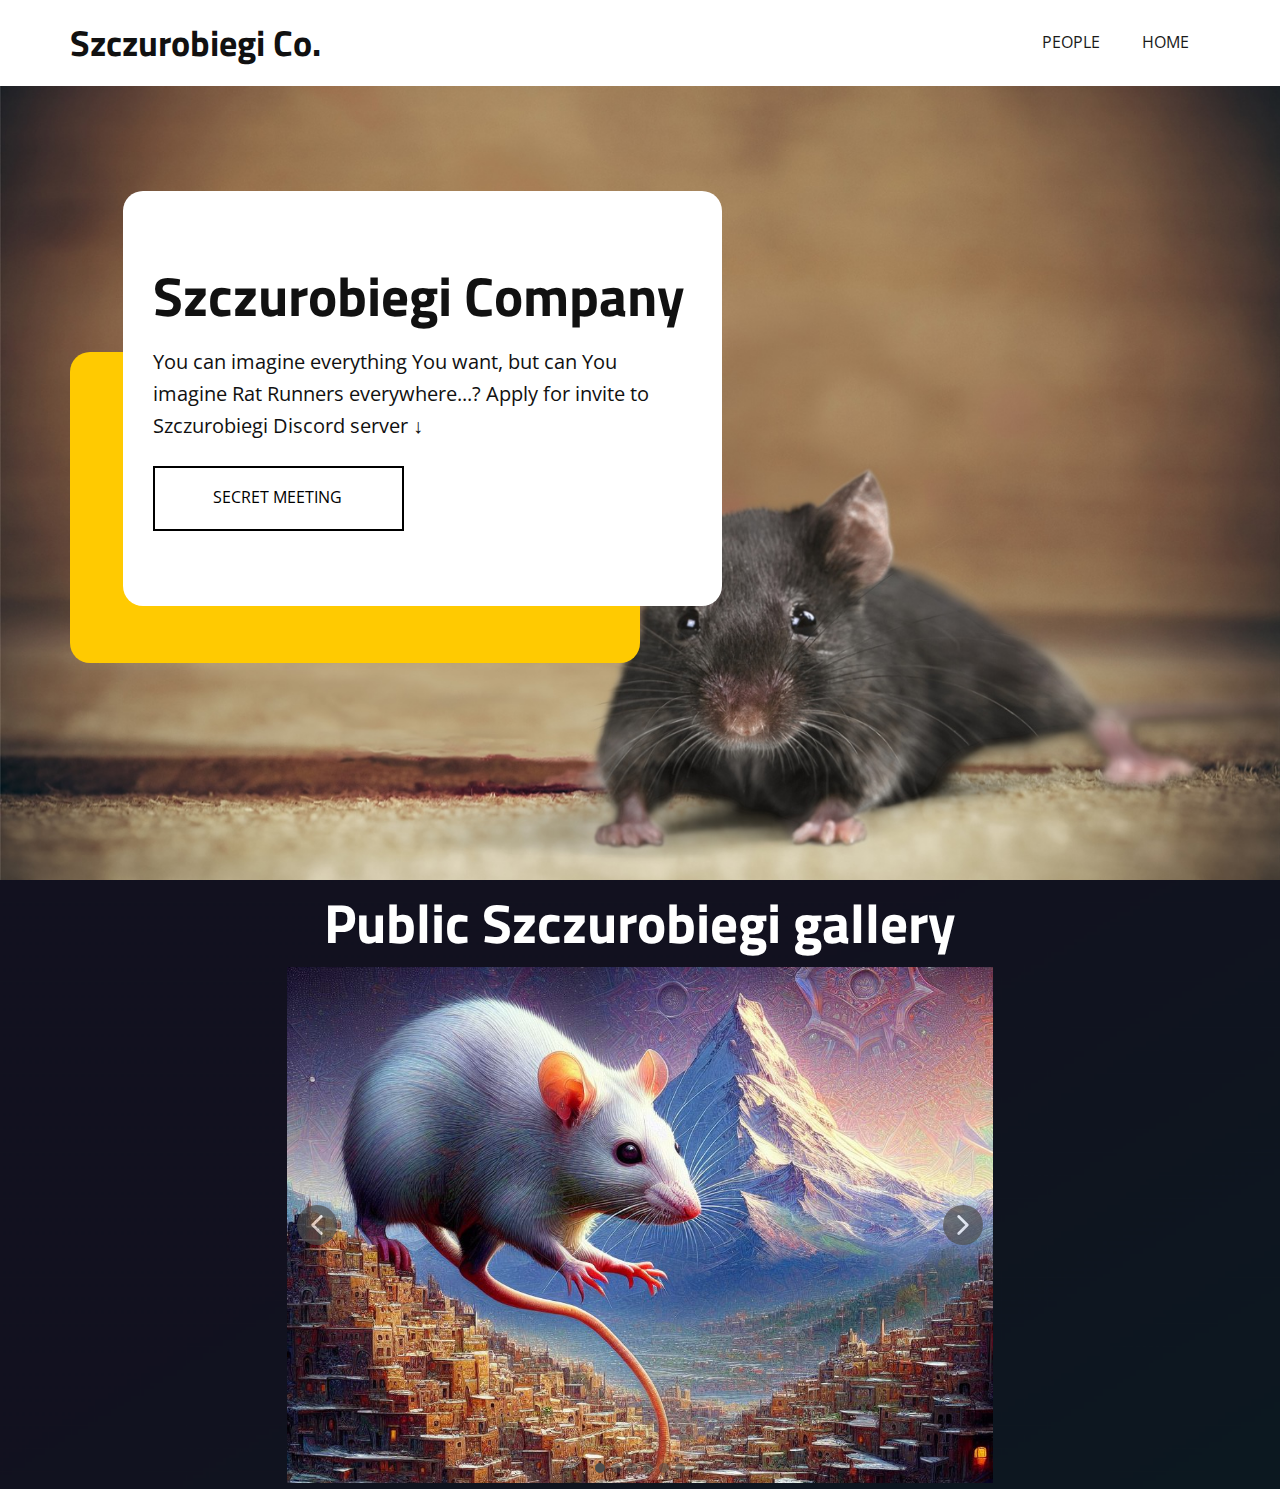
<file: index.html>
<!DOCTYPE html>
<html style="font-size: 16px;" lang="pl"><head>
    <meta name="viewport" content="width=device-width, initial-scale=1.0">
    <meta charset="utf-8">
    <meta name="keywords" content="​Handyman Services">
    <meta name="description" content="">
    <title>Szczurobiegi Company</title>
    <link rel="stylesheet" href="nicepage.css" media="screen">
<link rel="stylesheet" href="Szczurobiegi-Company.css" media="screen">
    <script class="u-script" type="text/javascript" src="jquery-1.9.1.min.js" defer=""></script>
    <script class="u-script" type="text/javascript" src="nicepage.js" defer=""></script>
    <meta name="generator" content="Nicepage 6.2.4, nicepage.com">
    <link id="u-theme-google-font" rel="stylesheet" href="https://fonts.googleapis.com/css?family=Titillium+Web:200,200i,300,300i,400,400i,600,600i,700,700i,900|Open+Sans:300,300i,400,400i,500,500i,600,600i,700,700i,800,800i">
    
    
    
    
    <script type="application/ld+json">{
		"@context": "http://schema.org",
		"@type": "Organization",
		"name": "",
		"url": "/"
}</script>
    <meta name="theme-color" content="#478ac9">
    <meta property="og:title" content="Szczurobiegi Company">
    <meta property="og:type" content="website">
    <link rel="canonical" href="/">
  <meta data-intl-tel-input-cdn-path="intlTelInput/"></head>
  <body data-path-to-root="./" data-include-products="false" class="u-body u-xl-mode" data-lang="pl"><header class="u-clearfix u-header u-header" id="sec-8087"><div class="u-clearfix u-sheet u-sheet-1">
        <h3 class="u-align-left u-text u-text-default u-text-1">Szczurobiegi Co.</h3>
        <nav class="u-align-right u-menu u-menu-one-level u-offcanvas u-menu-1" data-responsive-from="XS">
          <div class="menu-collapse" style="font-size: 1rem; letter-spacing: 0px; text-transform: uppercase;">
            <a class="u-button-style u-custom-active-border-color u-custom-border u-custom-border-color u-custom-borders u-custom-hover-border-color u-custom-left-right-menu-spacing u-custom-padding-bottom u-custom-text-active-color u-custom-text-color u-custom-text-hover-color u-custom-text-shadow u-custom-top-bottom-menu-spacing u-nav-link u-text-active-palette-1-base u-text-hover-palette-2-base" href="#" style="padding: 8px 0px; font-size: calc(1em + 16px);">
              <svg class="u-svg-link" viewBox="0 0 24 24"><use xlink:href="#menu-hamburger"></use></svg>
              <svg class="u-svg-content" version="1.1" id="menu-hamburger" viewBox="0 0 16 16" x="0px" y="0px" xmlns:xlink="http://www.w3.org/1999/xlink" xmlns="http://www.w3.org/2000/svg"><g><rect y="1" width="16" height="2"></rect><rect y="7" width="16" height="2"></rect><rect y="13" width="16" height="2"></rect>
</g></svg>
            </a>
          </div>
          <div class="u-custom-menu u-nav-container">
            <ul class="u-nav u-spacing-2 u-unstyled u-nav-1"><li class="u-nav-item"><a class="u-border-active-palette-3-base u-border-hover-grey-25 u-button-style u-nav-link u-text-active-palette-1-base u-text-grey-90 u-text-hover-grey-90" href="Szczurobiegi-Company---People.html" style="padding: 10px 20px;">People</a>
</li><li class="u-nav-item"><a class="u-border-active-palette-3-base u-border-hover-grey-25 u-button-style u-nav-link u-text-active-palette-1-base u-text-grey-90 u-text-hover-grey-90" href="https://maxmil4n.github.io/szczurobiegi" style="padding: 10px 20px;">Home</a>
</li></ul>
          </div>
          <div class="u-custom-menu u-nav-container-collapse">
            <div class="u-black u-container-style u-inner-container-layout u-opacity u-opacity-95 u-sidenav">
              <div class="u-inner-container-layout u-sidenav-overflow">
                <div class="u-menu-close"></div>
                <ul class="u-align-center u-nav u-popupmenu-items u-unstyled u-nav-2"><li class="u-nav-item"><a class="u-button-style u-nav-link" href="Szczurobiegi-Company---People.html">People</a>
</li><li class="u-nav-item"><a class="u-button-style u-nav-link" href="https://maxmil4n.github.io/szczurobiegi">Home</a>
</li></ul>
              </div>
            </div>
            <div class="u-black u-menu-overlay u-opacity u-opacity-70"></div>
          </div>
        </nav>
      </div></header>
    <section class="u-clearfix u-image u-section-1" id="sec-fb16" data-image-width="4974" data-image-height="3316">
      <div class="u-clearfix u-sheet u-sheet-1">
        <div class="u-palette-3-base u-radius u-shape u-shape-round u-shape-1"></div>
        <div class="u-container-align-left u-container-style u-group u-radius u-shape-round u-white u-group-1">
          <div class="u-container-layout u-valign-middle u-container-layout-1">
            <h2 class="u-align-left u-text u-text-default u-text-1"> Szczurobiegi Company</h2>
            <p class="u-align-left u-text u-text-2">You can imagine everything You want, but can You imagine Rat Runners everywhere...? Apply for invite to Szczurobiegi Discord server ↓</p>
            <a href="https://forms.gle/Cwf7v7rcticwPics7" class="u-active-black u-align-left u-border-2 u-border-active-black u-border-black u-border-hover-black u-border-radius-50 u-btn u-btn-round u-button-style u-hover-black u-none u-btn-1" target="_blank">Secret meeting</a>
          </div>
        </div>
      </div>
    </section>
    <section class="u-align-center u-clearfix u-image u-section-2" id="sec-800f" data-image-width="779" data-image-height="698">
      <div class="u-clearfix u-sheet u-sheet-1">
        <h2 class="u-text u-text-body-alt-color u-text-default u-text-1">Public Szczurobiegi gallery</h2>
        <div class="u-carousel u-gallery u-gallery-slider u-layout-carousel u-lightbox u-no-transition u-show-text-on-hover u-gallery-1" id="carousel-1858" data-interval="5000" data-u-ride="carousel">
          <ol class="u-absolute-hcenter u-carousel-indicators u-carousel-indicators-1">
            <li data-u-target="#carousel-1858" data-u-slide-to="0" class="u-active u-grey-70 u-shape-circle" style="width: 10px; height: 10px;"></li>
            <li data-u-target="#carousel-1858" data-u-slide-to="1" class="u-grey-70 u-shape-circle" style="width: 10px; height: 10px;"></li>
            <li data-u-target="#carousel-1858" data-u-slide-to="2" class="u-grey-70 u-shape-circle" style="width: 10px; height: 10px;"></li>
            <li data-u-target="#carousel-1858" data-u-slide-to="3" class="u-grey-70 u-shape-circle" style="width: 10px; height: 10px;"></li>
            <li data-u-target="#carousel-1858" data-u-slide-to="4" class="u-grey-70 u-shape-circle" style="width: 10px; height: 10px;"></li>
            <li data-u-target="#carousel-1858" data-u-slide-to="5" class="u-grey-70 u-shape-circle" style="width: 10px; height: 10px;"></li>
          </ol>
          <div class="u-carousel-inner u-gallery-inner" role="listbox">
            <div class="u-active u-carousel-item u-effect-fade u-gallery-item u-carousel-item-1">
              <div class="u-back-slide" data-image-width="1024" data-image-height="1024">
                <img class="u-back-image u-expanded" src="images/obraz_2024-01-07_212732478.png">
              </div>
              <div class="u-align-center u-over-slide u-shading u-valign-bottom u-over-slide-1">
                <h3 class="u-gallery-heading">Sample Title</h3>
                <p class="u-gallery-text">Sample Text</p>
              </div>
            </div>
            <div class="u-carousel-item u-effect-fade u-gallery-item u-carousel-item-2">
              <div class="u-back-slide" data-image-width="1024" data-image-height="1024">
                <img class="u-back-image u-expanded" src="images/obraz_2024-01-07_212753179.png">
              </div>
              <div class="u-align-center u-over-slide u-shading u-valign-bottom u-over-slide-2">
                <h3 class="u-gallery-heading">Sample Title</h3>
                <p class="u-gallery-text">Sample Text</p>
              </div>
            </div>
            <div class="u-carousel-item u-effect-fade u-gallery-item u-carousel-item-3" data-image-width="1024" data-image-height="1024">
              <div class="u-back-slide">
                <img class="u-back-image u-expanded" src="images/obraz_2024-01-07_212833500.png">
              </div>
              <div class="u-align-center u-over-slide u-shading u-valign-bottom u-over-slide-3"></div>
              <style data-mode="XL" data-visited="true"></style>
              <style data-mode="LG"></style>
              <style data-mode="MD"></style>
              <style data-mode="SM"></style>
              <style data-mode="XS"></style>
            </div>
            <div class="u-carousel-item u-effect-fade u-gallery-item u-carousel-item-4" data-image-width="1024" data-image-height="1024">
              <div class="u-back-slide">
                <img class="u-back-image u-expanded" src="images/obraz_2024-01-07_212852660.png">
              </div>
              <div class="u-align-center u-over-slide u-shading u-valign-bottom u-over-slide-4"></div>
              <style data-mode="XL"></style>
              <style data-mode="LG"></style>
              <style data-mode="MD"></style>
              <style data-mode="SM"></style>
              <style data-mode="XS"></style>
            </div>
            <div class="u-carousel-item u-effect-fade u-gallery-item u-carousel-item-5" data-image-width="1024" data-image-height="1024">
              <div class="u-back-slide">
                <img class="u-back-image u-expanded" src="images/obraz_2024-01-07_212933781.png">
              </div>
              <div class="u-align-center u-over-slide u-shading u-valign-bottom u-over-slide-5"></div>
              <style data-mode="XL"></style>
              <style data-mode="LG"></style>
              <style data-mode="MD"></style>
              <style data-mode="SM"></style>
              <style data-mode="XS"></style>
            </div>
            <div class="u-carousel-item u-effect-fade u-gallery-item u-carousel-item-6" data-image-width="1024" data-image-height="1024">
              <div class="u-back-slide">
                <img class="u-back-image u-expanded" src="images/obraz_2024-01-07_213017070.png">
              </div>
              <div class="u-align-center u-over-slide u-shading u-valign-bottom u-over-slide-6"></div>
              <style data-mode="XL"></style>
              <style data-mode="LG"></style>
              <style data-mode="MD"></style>
              <style data-mode="SM"></style>
              <style data-mode="XS"></style>
            </div>
          </div>
          <a class="u-absolute-vcenter u-carousel-control u-carousel-control-prev u-grey-70 u-icon-circle u-opacity u-opacity-70 u-spacing-10 u-text-white u-carousel-control-1" href="#carousel-1858" role="button" data-u-slide="prev">
            <span aria-hidden="true">
              <svg viewBox="0 0 451.847 451.847"><path d="M97.141,225.92c0-8.095,3.091-16.192,9.259-22.366L300.689,9.27c12.359-12.359,32.397-12.359,44.751,0
c12.354,12.354,12.354,32.388,0,44.748L173.525,225.92l171.903,171.909c12.354,12.354,12.354,32.391,0,44.744
c-12.354,12.365-32.386,12.365-44.745,0l-194.29-194.281C100.226,242.115,97.141,234.018,97.141,225.92z"></path></svg>
            </span>
            <span class="sr-only">
              <svg viewBox="0 0 451.847 451.847"><path d="M97.141,225.92c0-8.095,3.091-16.192,9.259-22.366L300.689,9.27c12.359-12.359,32.397-12.359,44.751,0
c12.354,12.354,12.354,32.388,0,44.748L173.525,225.92l171.903,171.909c12.354,12.354,12.354,32.391,0,44.744
c-12.354,12.365-32.386,12.365-44.745,0l-194.29-194.281C100.226,242.115,97.141,234.018,97.141,225.92z"></path></svg>
            </span>
          </a>
          <a class="u-absolute-vcenter u-carousel-control u-carousel-control-next u-grey-70 u-icon-circle u-opacity u-opacity-70 u-spacing-10 u-text-white u-carousel-control-2" href="#carousel-1858" role="button" data-u-slide="next">
            <span aria-hidden="true">
              <svg viewBox="0 0 451.846 451.847"><path d="M345.441,248.292L151.154,442.573c-12.359,12.365-32.397,12.365-44.75,0c-12.354-12.354-12.354-32.391,0-44.744
L278.318,225.92L106.409,54.017c-12.354-12.359-12.354-32.394,0-44.748c12.354-12.359,32.391-12.359,44.75,0l194.287,194.284
c6.177,6.18,9.262,14.271,9.262,22.366C354.708,234.018,351.617,242.115,345.441,248.292z"></path></svg>
            </span>
            <span class="sr-only">
              <svg viewBox="0 0 451.846 451.847"><path d="M345.441,248.292L151.154,442.573c-12.359,12.365-32.397,12.365-44.75,0c-12.354-12.354-12.354-32.391,0-44.744
L278.318,225.92L106.409,54.017c-12.354-12.359-12.354-32.394,0-44.748c12.354-12.359,32.391-12.359,44.75,0l194.287,194.284
c6.177,6.18,9.262,14.271,9.262,22.366C354.708,234.018,351.617,242.115,345.441,248.292z"></path></svg>
            </span>
          </a>
        </div>
      </div>
    </section>
    
    
    
    

  
</body></html>
</file>
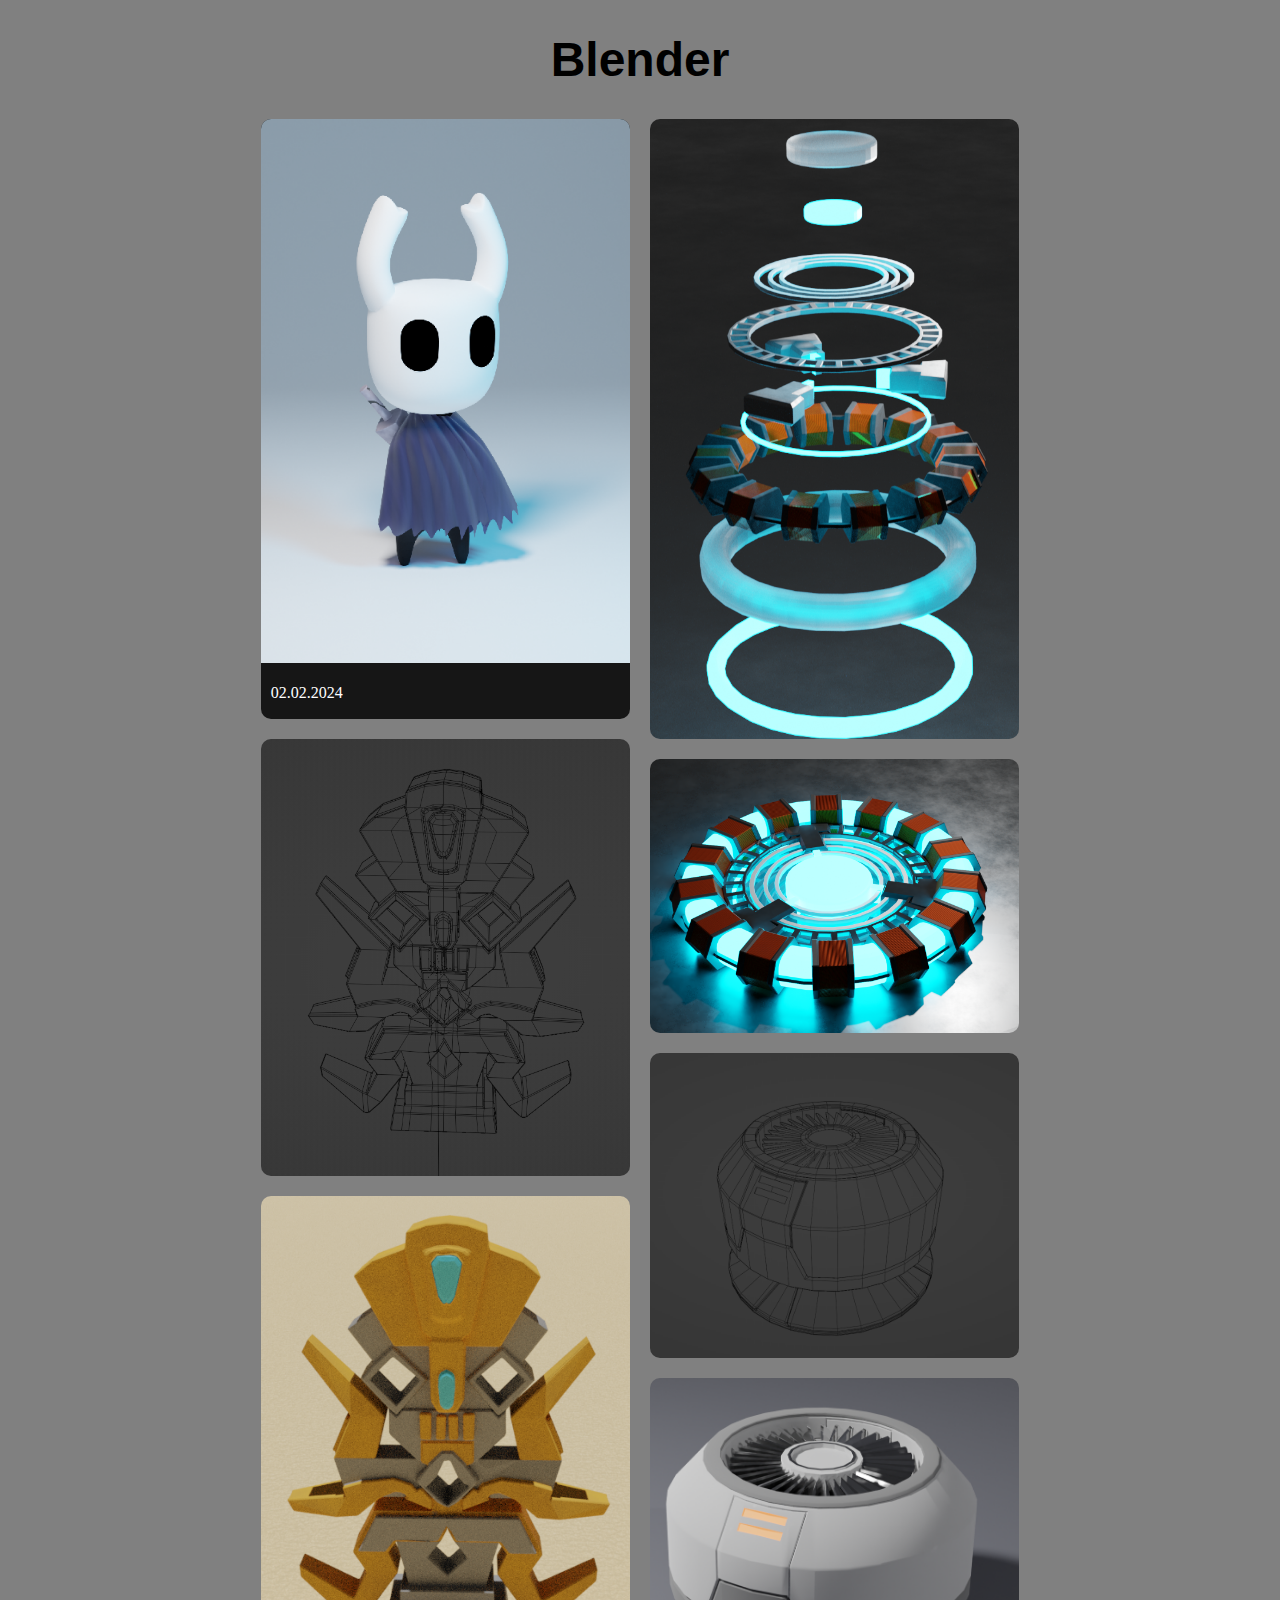
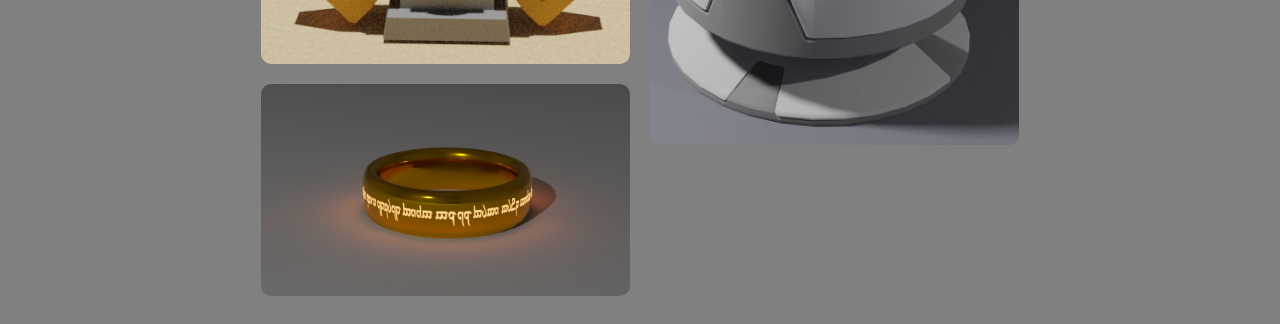
<file: blender.html>
<!DOCTYPE html>
<html lang="en">
<head>
    <meta charset="UTF-8">
    <meta name="viewport" content="width=device-width, initial-scale=1.0">
    <link rel="stylesheet" href="trr.css">
</head>
<body>
    <h1 class="mainText">Blender</h1>
    <div class="imageContainer">
        <div class="imageColumn">
            <div class="image">
                <img src="trrImages/8.png">
                <p>02.02.2024</p>
            </div>
            <img src="trrImages/7.png">
            <img src="trrImages/6.png">
            <img src="trrImages/5.png">
        </div>
        <div class="imageColumn">
            <img src="trrImages/4.png">
            <img src="trrImages/3.png">
            <img src="trrImages/2.png">
            <img src="trrImages/1.png">
        </div>
    </div>
</body>
</html>
</file>
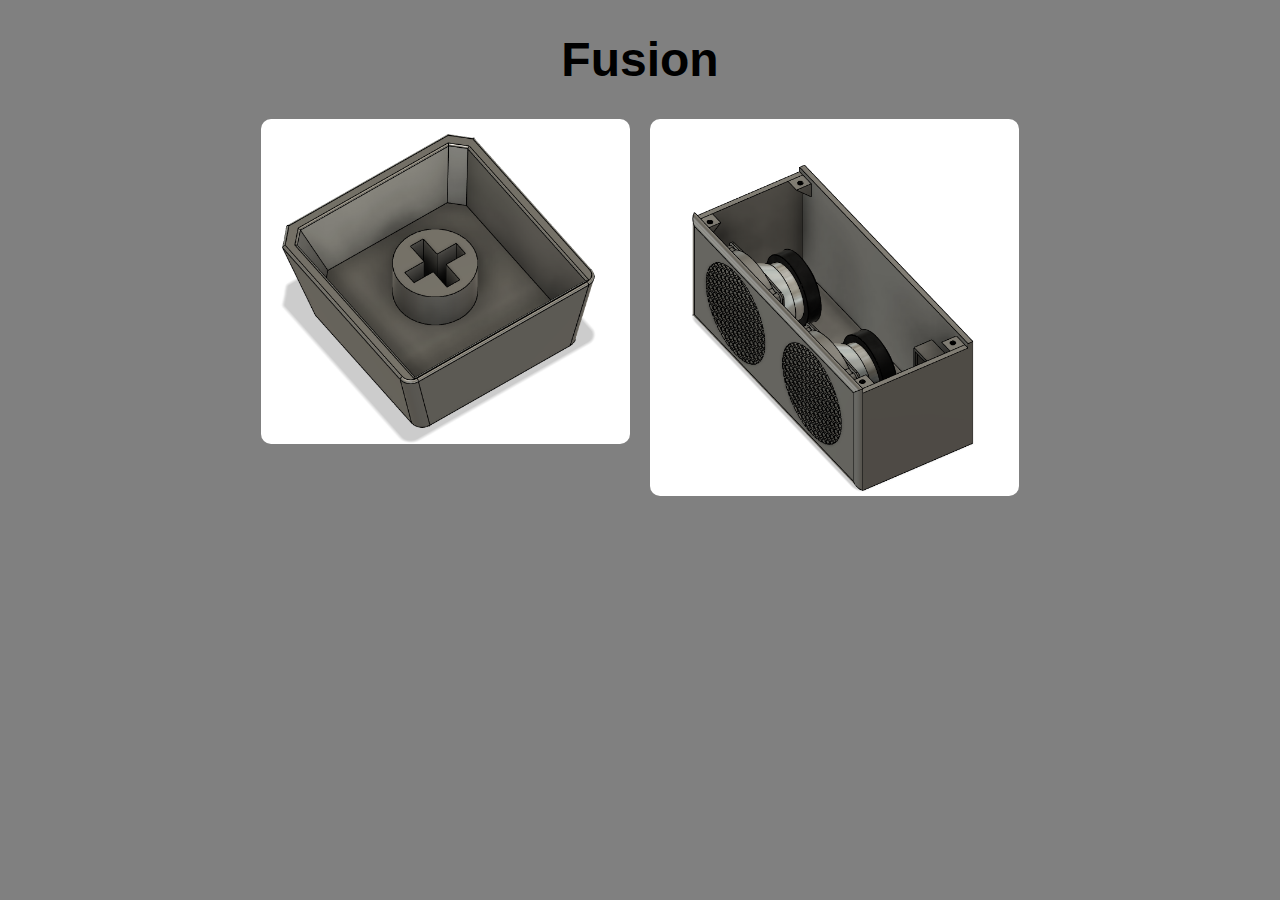
<file: cad.html>
<!DOCTYPE html>
<html lang="en">
<head>
    <meta charset="UTF-8">
    <meta name="viewport" content="width=device-width, initial-scale=1.0">
    <link rel="stylesheet" href="trr.css">
</head>
<body>
    <h1 class="mainText">Fusion</h1>
    <div class="imageContainer">
        <div class="imageColumn">
            <!-- <div class="image">
                <img src="trrImages2/1.png">
                <p>02.02.2024</p>
            </div> -->
            <img src="trrImages2/1.png">
        </div>
        <div class="imageColumn">
            <img src="trrImages2/2.png">
        </div>
    </div>
</body>
</html>
</file>
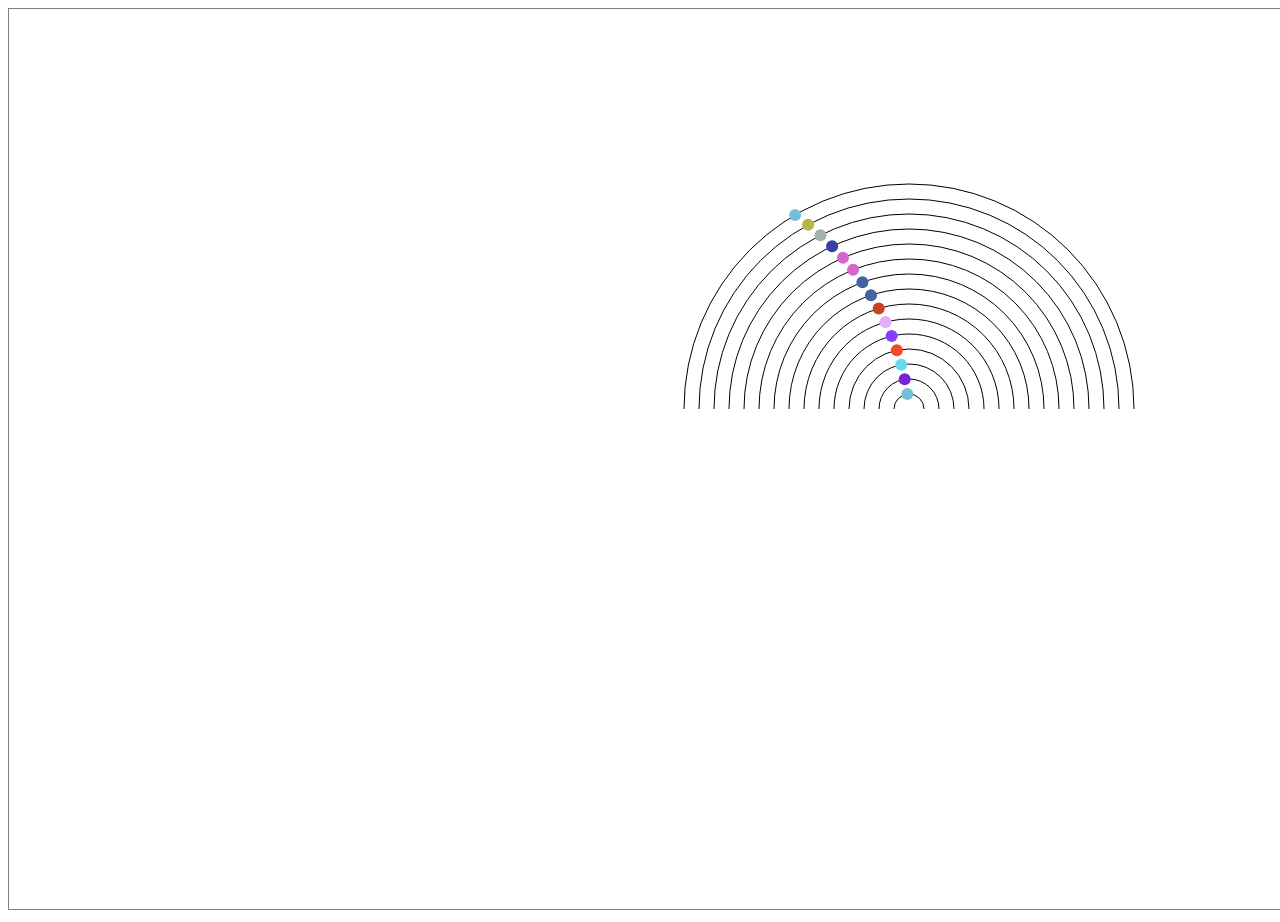
<file: frog.html>
<!DOCTYPE html>
<html lang="en">
<head>
    <meta charset="UTF-8">
    <meta name="viewport" content="width=device-width, initial-scale=1.0">
</head>
<body>
    <script src="jquery-1.9.1.min.js"></script>
    <style>
        
    </style>
    <canvas id="canvas" width="1850" height="900" style="border:1px solid grey"></canvas>

    <script>
        const settings =
        {
            arcs: 15,
            radiusStep: 15,
            ballSize: 6,

        }
        startTime = new Date().getTime();
        const canvas = document.getElementById("canvas");
        const pen = canvas.getContext("2d");

        var colors = [settings.arcs];
        for (let i = 0; i < settings.arcs; i++) {
            colors[i] = randomRGB();
        }
        

        const draw = () => {
            pen.clearRect(0, 0, canvas.width, canvas.height);
            //arcs
            for (let i = 1; i <= settings.arcs; i++) {
                pen.fillStyle = colors[i - 1];
                pen.beginPath();
                pen.arc(900, 400, settings.radiusStep * i, Math.PI, 0);
                pen.stroke();
            }

            //balls
            for (let i = 1; i <= settings.arcs; i++) {
                pen.beginPath();
                const currentTime = new Date().getTime();
                timeElapsed = currentTime - startTime;
                
                distance = (timeElapsed * (50 - i) * 0.00002) % Math.PI * 2;

                distance = distance < Math.PI ? -distance : distance;
                distance -= Math.PI / 2;

                pen.fillStyle = colors[i - 1];
                pen.arc(900 + Math.sin(distance) * settings.radiusStep * i, 400 + Math.cos(distance) * settings.radiusStep * i, settings.ballSize, 0, 2 * Math.PI)
                pen.fill();
            }

            requestAnimationFrame(draw);
        }

        draw();
        
        function randomRGB()
        {
            const randomBetween = (min, max) => min + Math.floor(Math.random() * (max - min + 1));
            var r = randomBetween(0, 255);
            var g = randomBetween(0, 255);
            var b = randomBetween(0, 255);
            return ("#"+(r).toString(16)+(g).toString(16)+(b).toString(16));
        }
    </script>
</body>
</html>
</file>
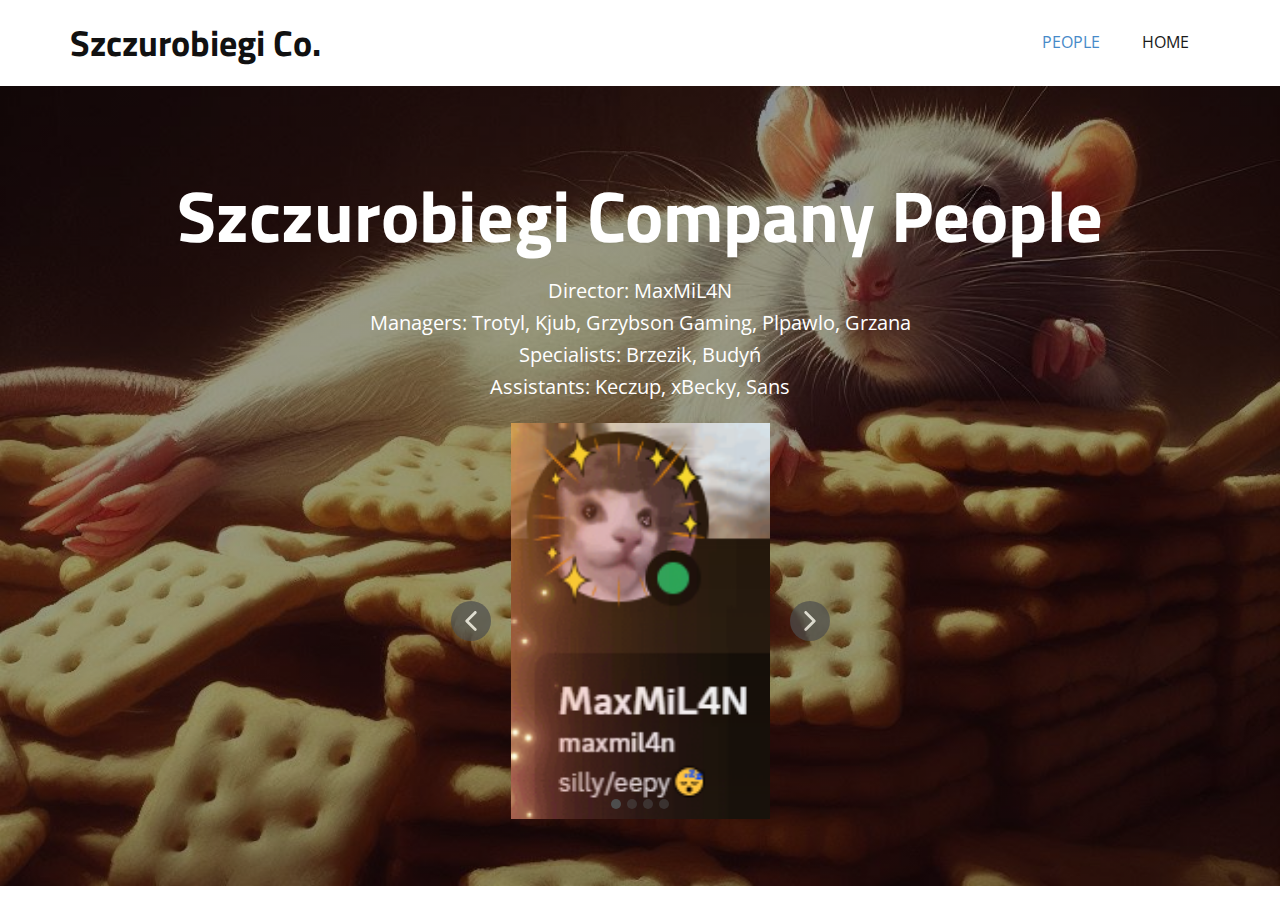
<file: Szczurobiegi-Company---People.html>
<!DOCTYPE html>
<html style="font-size: 16px;" lang="pl"><head>
    <meta name="viewport" content="width=device-width, initial-scale=1.0">
    <meta charset="utf-8">
    <meta name="keywords" content="Szczurobiegi Company People">
    <meta name="description" content="">
    <title>Szczurobiegi Company - People</title>
    <link rel="stylesheet" href="nicepage.css" media="screen">
<link rel="stylesheet" href="Szczurobiegi-Company---People.css" media="screen">
    <script class="u-script" type="text/javascript" src="jquery-1.9.1.min.js" defer=""></script>
    <script class="u-script" type="text/javascript" src="nicepage.js" defer=""></script>
    <meta name="generator" content="Nicepage 6.2.4, nicepage.com">
    <link id="u-theme-google-font" rel="stylesheet" href="https://fonts.googleapis.com/css?family=Titillium+Web:200,200i,300,300i,400,400i,600,600i,700,700i,900|Open+Sans:300,300i,400,400i,500,500i,600,600i,700,700i,800,800i">
    
    
    
    <script type="application/ld+json">{
		"@context": "http://schema.org",
		"@type": "Organization",
		"name": ""
}</script>
    <meta name="theme-color" content="#478ac9">
    <meta property="og:title" content="Szczurobiegi Company - People">
    <meta property="og:type" content="website">
  <meta data-intl-tel-input-cdn-path="intlTelInput/"></head>
  <body data-path-to-root="./" data-include-products="false" class="u-body u-xl-mode" data-lang="pl"><header class="u-clearfix u-header u-header" id="sec-8087"><div class="u-clearfix u-sheet u-sheet-1">
        <h3 class="u-align-left u-text u-text-default u-text-1">Szczurobiegi Co.</h3>
        <nav class="u-align-right u-menu u-menu-one-level u-offcanvas u-menu-1" data-responsive-from="XS">
          <div class="menu-collapse" style="font-size: 1rem; letter-spacing: 0px; text-transform: uppercase;">
            <a class="u-button-style u-custom-active-border-color u-custom-border u-custom-border-color u-custom-borders u-custom-hover-border-color u-custom-left-right-menu-spacing u-custom-padding-bottom u-custom-text-active-color u-custom-text-color u-custom-text-hover-color u-custom-text-shadow u-custom-top-bottom-menu-spacing u-nav-link u-text-active-palette-1-base u-text-hover-palette-2-base" href="#" style="padding: 8px 0px; font-size: calc(1em + 16px);">
              <svg class="u-svg-link" viewBox="0 0 24 24"><use xlink:href="#menu-hamburger"></use></svg>
              <svg class="u-svg-content" version="1.1" id="menu-hamburger" viewBox="0 0 16 16" x="0px" y="0px" xmlns:xlink="http://www.w3.org/1999/xlink" xmlns="http://www.w3.org/2000/svg"><g><rect y="1" width="16" height="2"></rect><rect y="7" width="16" height="2"></rect><rect y="13" width="16" height="2"></rect>
</g></svg>
            </a>
          </div>
          <div class="u-custom-menu u-nav-container">
            <ul class="u-nav u-spacing-2 u-unstyled u-nav-1"><li class="u-nav-item"><a class="u-border-active-palette-3-base u-border-hover-grey-25 u-button-style u-nav-link u-text-active-palette-1-base u-text-grey-90 u-text-hover-grey-90" href="Szczurobiegi-Company---People.html" style="padding: 10px 20px;">People</a>
</li><li class="u-nav-item"><a class="u-border-active-palette-3-base u-border-hover-grey-25 u-button-style u-nav-link u-text-active-palette-1-base u-text-grey-90 u-text-hover-grey-90" href="https://maxmil4n.github.io/szczurobiegi" style="padding: 10px 20px;">Home</a>
</li></ul>
          </div>
          <div class="u-custom-menu u-nav-container-collapse">
            <div class="u-black u-container-style u-inner-container-layout u-opacity u-opacity-95 u-sidenav">
              <div class="u-inner-container-layout u-sidenav-overflow">
                <div class="u-menu-close"></div>
                <ul class="u-align-center u-nav u-popupmenu-items u-unstyled u-nav-2"><li class="u-nav-item"><a class="u-button-style u-nav-link" href="Szczurobiegi-Company---People.html">People</a>
</li><li class="u-nav-item"><a class="u-button-style u-nav-link" href="https://maxmil4n.github.io/szczurobiegi">Home</a>
</li></ul>
              </div>
            </div>
            <div class="u-black u-menu-overlay u-opacity u-opacity-70"></div>
          </div>
        </nav>
      </div></header>
    <section class="u-align-center u-clearfix u-image u-shading u-section-1" src="" data-image-width="1024" data-image-height="1024" id="sec-2b84">
      <div class="u-clearfix u-sheet u-sheet-1">
        <h1 class="u-text u-text-default u-title u-text-1">Szczurobiegi Company People</h1>
        <p class="u-large-text u-text u-text-variant u-text-2">Director: MaxMiL4N<br>Managers: Trotyl, Kjub, Grzybson Gaming, Plpawlo, Grzana<br>Specialists: Brzezik, Budyń<br>Assistants: Keczup, xBecky, Sans<br>
        </p>
        <div class="u-carousel u-gallery u-gallery-slider u-layout-carousel u-lightbox u-no-transition u-show-text-on-hover u-gallery-1" id="carousel-2de2" data-interval="5000" data-u-ride="carousel">
          <ol class="u-absolute-hcenter u-carousel-indicators u-carousel-indicators-1">
            <li data-u-target="#carousel-2de2" data-u-slide-to="0" class="u-active u-grey-70 u-shape-circle" style="width: 10px; height: 10px;"></li>
            <li data-u-target="#carousel-2de2" data-u-slide-to="1" class="u-grey-70 u-shape-circle" style="width: 10px; height: 10px;"></li>
            <li data-u-target="#carousel-2de2" data-u-slide-to="2" class="u-grey-70 u-shape-circle" style="width: 10px; height: 10px;"></li>
            <li data-u-target="#carousel-2de2" data-u-slide-to="3" class="u-grey-70 u-shape-circle" style="width: 10px; height: 10px;"></li>
          </ol>
          <div class="u-carousel-inner u-gallery-inner" role="listbox">
            <div class="u-active u-carousel-item u-effect-fade u-gallery-item u-carousel-item-1">
              <div class="u-back-slide" data-image-width="131" data-image-height="204">
                <img class="u-back-image u-expanded" src="images/obraz_2024-01-08_153749680.png">
              </div>
              <div class="u-align-center u-over-slide u-shading u-valign-bottom u-over-slide-1">
                <h3 class="u-gallery-heading">Sample Title</h3>
                <p class="u-gallery-text">Sample Text</p>
              </div>
            </div>
            <div class="u-carousel-item u-effect-fade u-gallery-item u-carousel-item-2">
              <div class="u-back-slide" data-image-width="117" data-image-height="168">
                <img class="u-back-image u-expanded" src="images/obraz_2024-01-08_153802150.png">
              </div>
              <div class="u-align-center u-over-slide u-shading u-valign-bottom u-over-slide-2">
                <h3 class="u-gallery-heading">Sample Title</h3>
                <p class="u-gallery-text">Sample Text</p>
              </div>
            </div>
            <div class="u-carousel-item u-effect-fade u-gallery-item u-carousel-item-3" data-image-width="103" data-image-height="169">
              <div class="u-back-slide">
                <img class="u-back-image u-expanded" src="images/obraz_2024-01-08_153846437.png">
              </div>
              <div class="u-align-center u-over-slide u-shading u-valign-bottom u-over-slide-3"></div>
              <style data-mode="XL" data-visited="true"></style>
              <style data-mode="LG"></style>
              <style data-mode="MD"></style>
              <style data-mode="SM"></style>
              <style data-mode="XS"></style>
            </div>
            <div class="u-carousel-item u-effect-fade u-gallery-item u-carousel-item-4" data-image-width="170" data-image-height="199">
              <div class="u-back-slide">
                <img class="u-back-image u-expanded" src="images/obraz_2024-01-08_153816897.png">
              </div>
              <div class="u-align-center u-over-slide u-shading u-valign-bottom u-over-slide-4"></div>
              <style data-mode="XL"></style>
              <style data-mode="LG"></style>
              <style data-mode="MD"></style>
              <style data-mode="SM"></style>
              <style data-mode="XS"></style>
            </div>
          </div>
          <a class="u-absolute-vcenter u-carousel-control u-carousel-control-prev u-grey-70 u-icon-circle u-opacity u-opacity-70 u-spacing-10 u-text-white u-carousel-control-1" href="#carousel-2de2" role="button" data-u-slide="prev">
            <span aria-hidden="true">
              <svg viewBox="0 0 451.847 451.847"><path d="M97.141,225.92c0-8.095,3.091-16.192,9.259-22.366L300.689,9.27c12.359-12.359,32.397-12.359,44.751,0
c12.354,12.354,12.354,32.388,0,44.748L173.525,225.92l171.903,171.909c12.354,12.354,12.354,32.391,0,44.744
c-12.354,12.365-32.386,12.365-44.745,0l-194.29-194.281C100.226,242.115,97.141,234.018,97.141,225.92z"></path></svg>
            </span>
            <span class="sr-only">
              <svg viewBox="0 0 451.847 451.847"><path d="M97.141,225.92c0-8.095,3.091-16.192,9.259-22.366L300.689,9.27c12.359-12.359,32.397-12.359,44.751,0
c12.354,12.354,12.354,32.388,0,44.748L173.525,225.92l171.903,171.909c12.354,12.354,12.354,32.391,0,44.744
c-12.354,12.365-32.386,12.365-44.745,0l-194.29-194.281C100.226,242.115,97.141,234.018,97.141,225.92z"></path></svg>
            </span>
          </a>
          <a class="u-absolute-vcenter u-carousel-control u-carousel-control-next u-grey-70 u-icon-circle u-opacity u-opacity-70 u-spacing-10 u-text-white u-carousel-control-2" href="#carousel-2de2" role="button" data-u-slide="next">
            <span aria-hidden="true">
              <svg viewBox="0 0 451.846 451.847"><path d="M345.441,248.292L151.154,442.573c-12.359,12.365-32.397,12.365-44.75,0c-12.354-12.354-12.354-32.391,0-44.744
L278.318,225.92L106.409,54.017c-12.354-12.359-12.354-32.394,0-44.748c12.354-12.359,32.391-12.359,44.75,0l194.287,194.284
c6.177,6.18,9.262,14.271,9.262,22.366C354.708,234.018,351.617,242.115,345.441,248.292z"></path></svg>
            </span>
            <span class="sr-only">
              <svg viewBox="0 0 451.846 451.847"><path d="M345.441,248.292L151.154,442.573c-12.359,12.365-32.397,12.365-44.75,0c-12.354-12.354-12.354-32.391,0-44.744
L278.318,225.92L106.409,54.017c-12.354-12.359-12.354-32.394,0-44.748c12.354-12.359,32.391-12.359,44.75,0l194.287,194.284
c6.177,6.18,9.262,14.271,9.262,22.366C354.708,234.018,351.617,242.115,345.441,248.292z"></path></svg>
            </span>
          </a>
        </div>
      </div>
    </section>
    
    
    
    

  
</body></html>
</file>
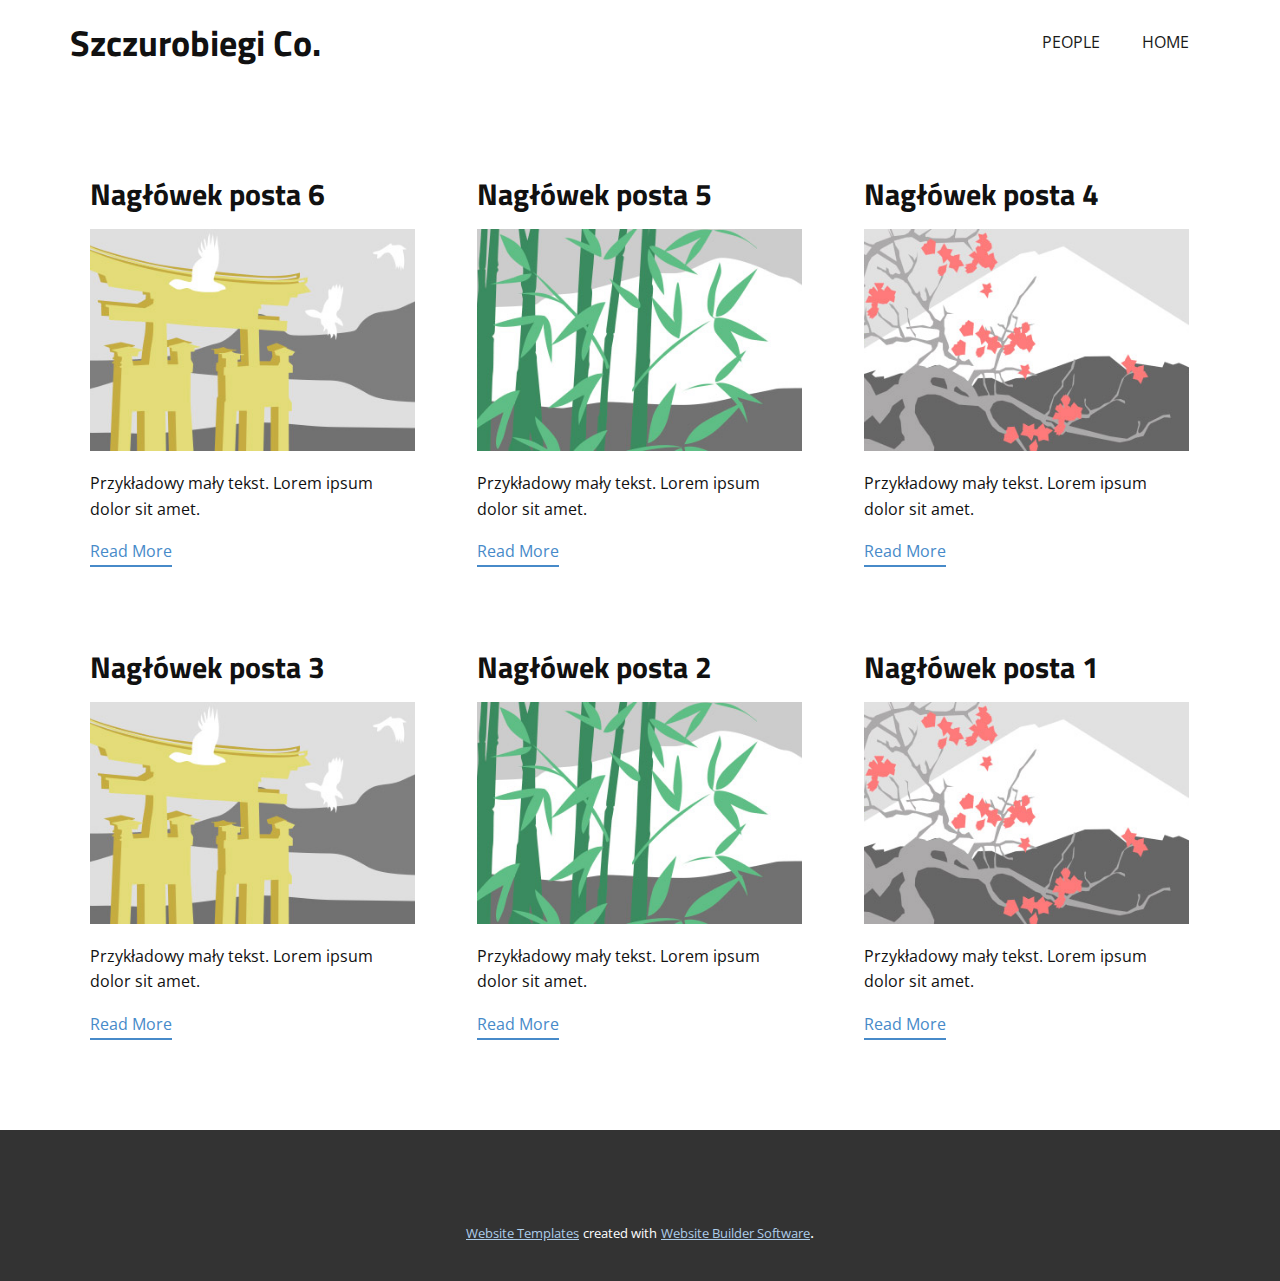
<file: blog/blog.html>
<!DOCTYPE html>
<html style="font-size: 16px;" lang="pl"><head>
    <meta name="viewport" content="width=device-width, initial-scale=1.0">
    <meta charset="utf-8">
    <meta name="keywords" content="">
    <meta name="description" content="">
    <title>Blog</title>
    <link rel="stylesheet" href="../nicepage.css" media="screen">
<link rel="stylesheet" href="../Blog-Template.css" media="screen">
    <script class="u-script" type="text/javascript" src="../jquery-1.9.1.min.js" defer=""></script>
    <script class="u-script" type="text/javascript" src="../nicepage.js" defer=""></script>
    <meta name="generator" content="Nicepage 6.2.4, nicepage.com">
    <link id="u-theme-google-font" rel="stylesheet" href="https://fonts.googleapis.com/css?family=Titillium+Web:200,200i,300,300i,400,400i,600,600i,700,700i,900|Open+Sans:300,300i,400,400i,500,500i,600,600i,700,700i,800,800i">
    
    
    
    <script type="application/ld+json">{
		"@context": "http://schema.org",
		"@type": "Organization",
		"name": ""
}</script>
    <meta name="theme-color" content="#478ac9">
  <meta data-intl-tel-input-cdn-path="intlTelInput/"></head>
  <body data-path-to-root="./" data-include-products="false" class="u-body u-xl-mode" data-lang="pl"><header class="u-clearfix u-header u-header" id="sec-8087"><div class="u-clearfix u-sheet u-sheet-1">
        <h3 class="u-align-left u-text u-text-default u-text-1">Szczurobiegi Co.</h3>
        <nav class="u-align-right u-menu u-menu-one-level u-offcanvas u-menu-1" data-responsive-from="XS">
          <div class="menu-collapse" style="font-size: 1rem; letter-spacing: 0px; text-transform: uppercase;">
            <a class="u-button-style u-custom-active-border-color u-custom-border u-custom-border-color u-custom-borders u-custom-hover-border-color u-custom-left-right-menu-spacing u-custom-padding-bottom u-custom-text-active-color u-custom-text-color u-custom-text-hover-color u-custom-text-shadow u-custom-top-bottom-menu-spacing u-nav-link u-text-active-palette-1-base u-text-hover-palette-2-base" href="#" style="padding: 8px 0px; font-size: calc(1em + 16px);">
              <svg class="u-svg-link" viewBox="0 0 24 24"><use xlink:href="#menu-hamburger"></use></svg>
              <svg class="u-svg-content" version="1.1" id="menu-hamburger" viewBox="0 0 16 16" x="0px" y="0px" xmlns:xlink="http://www.w3.org/1999/xlink" xmlns="http://www.w3.org/2000/svg"><g><rect y="1" width="16" height="2"></rect><rect y="7" width="16" height="2"></rect><rect y="13" width="16" height="2"></rect>
</g></svg>
            </a>
          </div>
          <div class="u-custom-menu u-nav-container">
            <ul class="u-nav u-spacing-2 u-unstyled u-nav-1"><li class="u-nav-item"><a class="u-border-active-palette-3-base u-border-hover-grey-25 u-button-style u-nav-link u-text-active-palette-1-base u-text-grey-90 u-text-hover-grey-90" href="../Szczurobiegi-Company---People.html" style="padding: 10px 20px;">People</a>
</li><li class="u-nav-item"><a class="u-border-active-palette-3-base u-border-hover-grey-25 u-button-style u-nav-link u-text-active-palette-1-base u-text-grey-90 u-text-hover-grey-90" href="../Szczurobiegi-Company.html" style="padding: 10px 20px;">Home</a>
</li></ul>
          </div>
          <div class="u-custom-menu u-nav-container-collapse">
            <div class="u-black u-container-style u-inner-container-layout u-opacity u-opacity-95 u-sidenav">
              <div class="u-inner-container-layout u-sidenav-overflow">
                <div class="u-menu-close"></div>
                <ul class="u-align-center u-nav u-popupmenu-items u-unstyled u-nav-2"><li class="u-nav-item"><a class="u-button-style u-nav-link" href="../Szczurobiegi-Company---People.html">People</a>
</li><li class="u-nav-item"><a class="u-button-style u-nav-link" href="../Szczurobiegi-Company.html">Home</a>
</li></ul>
              </div>
            </div>
            <div class="u-black u-menu-overlay u-opacity u-opacity-70"></div>
          </div>
        </nav>
      </div></header>
    <section class="u-clearfix u-section-1" id="sec-4688">
      <div class="u-clearfix u-sheet u-valign-middle u-sheet-1"><!--blog--><!--blog_options_json--><!--{"type":"Recent","source":"","tags":"","count":""}--><!--/blog_options_json-->
        <div class="u-blog u-expanded-width u-repeater u-repeater-1"><!--blog_post-->
          <div class="u-blog-post u-container-style u-repeater-item u-white u-repeater-item-1">
            <div class="u-container-layout u-similar-container u-valign-top u-container-layout-1"><!--blog_post_header-->
              <h4 class="u-blog-control u-text u-text-1">
                <a class="u-post-header-link" href="../blog/post-5.html">Nagłówek posta 6 </a>
              </h4><!--/blog_post_header--><!--blog_post_image-->
              <a class="u-post-header-link" href="../blog/post-5.html"><img alt="" class="u-blog-control u-expanded-width u-image u-image-default u-image-1" src="../images/8ad73f3c.jpeg"></a><!--/blog_post_image--><!--blog_post_content-->
              <div class="u-blog-control u-post-content u-text u-text-2 fr-view">Przykładowy mały tekst. Lorem ipsum dolor sit amet.</div><!--/blog_post_content--><!--blog_post_readmore-->
              <a href="../blog/post-5.html" class="u-blog-control u-border-2 u-border-palette-1-base u-btn u-btn-rectangle u-button-style u-none u-btn-1"><!--blog_post_readmore_content--><!--options_json--><!--{"content":"Read More","defaultValue":"Dowiedz się więcej"}--><!--/options_json-->Read More<!--/blog_post_readmore_content--></a><!--/blog_post_readmore-->
            </div>
          </div><div class="u-blog-post u-container-style u-repeater-item u-video-cover u-white">
            <div class="u-container-layout u-similar-container u-valign-top u-container-layout-2"><!--blog_post_header-->
              <h4 class="u-blog-control u-text u-text-3">
                <a class="u-post-header-link" href="../blog/post-4.html">Nagłówek posta 5 </a>
              </h4><!--/blog_post_header--><!--blog_post_image-->
              <a class="u-post-header-link" href="../blog/post-4.html"><img alt="" class="u-blog-control u-expanded-width u-image u-image-default u-image-2" src="../images/68f64b9d.jpeg"></a><!--/blog_post_image--><!--blog_post_content-->
              <div class="u-blog-control u-post-content u-text u-text-4 fr-view">Przykładowy mały tekst. Lorem ipsum dolor sit amet.</div><!--/blog_post_content--><!--blog_post_readmore-->
              <a href="../blog/post-4.html" class="u-blog-control u-border-2 u-border-palette-1-base u-btn u-btn-rectangle u-button-style u-none u-btn-2"><!--blog_post_readmore_content--><!--options_json--><!--{"content":"Read More","defaultValue":"Dowiedz się więcej"}--><!--/options_json-->Read More<!--/blog_post_readmore_content--></a><!--/blog_post_readmore-->
            </div>
          </div><div class="u-blog-post u-container-style u-repeater-item u-video-cover u-white">
            <div class="u-container-layout u-similar-container u-valign-top u-container-layout-3"><!--blog_post_header-->
              <h4 class="u-blog-control u-text u-text-5">
                <a class="u-post-header-link" href="../blog/post-3.html">Nagłówek posta 4 </a>
              </h4><!--/blog_post_header--><!--blog_post_image-->
              <a class="u-post-header-link" href="../blog/post-3.html"><img alt="" class="u-blog-control u-expanded-width u-image u-image-default u-image-3" src="../images/0fd3416c.jpeg"></a><!--/blog_post_image--><!--blog_post_content-->
              <div class="u-blog-control u-post-content u-text u-text-6 fr-view">Przykładowy mały tekst. Lorem ipsum dolor sit amet.</div><!--/blog_post_content--><!--blog_post_readmore-->
              <a href="../blog/post-3.html" class="u-blog-control u-border-2 u-border-palette-1-base u-btn u-btn-rectangle u-button-style u-none u-btn-3"><!--blog_post_readmore_content--><!--options_json--><!--{"content":"Read More","defaultValue":"Dowiedz się więcej"}--><!--/options_json-->Read More<!--/blog_post_readmore_content--></a><!--/blog_post_readmore-->
            </div>
          </div><div class="u-blog-post u-container-style u-repeater-item u-white u-repeater-item-1">
            <div class="u-container-layout u-similar-container u-valign-top u-container-layout-1"><!--blog_post_header-->
              <h4 class="u-blog-control u-text u-text-1">
                <a class="u-post-header-link" href="../blog/post-2.html">Nagłówek posta 3 </a>
              </h4><!--/blog_post_header--><!--blog_post_image-->
              <a class="u-post-header-link" href="../blog/post-2.html"><img alt="" class="u-blog-control u-expanded-width u-image u-image-default u-image-1" src="../images/8ad73f3c.jpeg"></a><!--/blog_post_image--><!--blog_post_content-->
              <div class="u-blog-control u-post-content u-text u-text-2 fr-view">Przykładowy mały tekst. Lorem ipsum dolor sit amet.</div><!--/blog_post_content--><!--blog_post_readmore-->
              <a href="../blog/post-2.html" class="u-blog-control u-border-2 u-border-palette-1-base u-btn u-btn-rectangle u-button-style u-none u-btn-1"><!--blog_post_readmore_content--><!--options_json--><!--{"content":"Read More","defaultValue":"Dowiedz się więcej"}--><!--/options_json-->Read More<!--/blog_post_readmore_content--></a><!--/blog_post_readmore-->
            </div>
          </div><div class="u-blog-post u-container-style u-repeater-item u-video-cover u-white">
            <div class="u-container-layout u-similar-container u-valign-top u-container-layout-2"><!--blog_post_header-->
              <h4 class="u-blog-control u-text u-text-3">
                <a class="u-post-header-link" href="../blog/post-1.html">Nagłówek posta 2 </a>
              </h4><!--/blog_post_header--><!--blog_post_image-->
              <a class="u-post-header-link" href="../blog/post-1.html"><img alt="" class="u-blog-control u-expanded-width u-image u-image-default u-image-2" src="../images/68f64b9d.jpeg"></a><!--/blog_post_image--><!--blog_post_content-->
              <div class="u-blog-control u-post-content u-text u-text-4 fr-view">Przykładowy mały tekst. Lorem ipsum dolor sit amet.</div><!--/blog_post_content--><!--blog_post_readmore-->
              <a href="../blog/post-1.html" class="u-blog-control u-border-2 u-border-palette-1-base u-btn u-btn-rectangle u-button-style u-none u-btn-2"><!--blog_post_readmore_content--><!--options_json--><!--{"content":"Read More","defaultValue":"Dowiedz się więcej"}--><!--/options_json-->Read More<!--/blog_post_readmore_content--></a><!--/blog_post_readmore-->
            </div>
          </div><div class="u-blog-post u-container-style u-repeater-item u-video-cover u-white">
            <div class="u-container-layout u-similar-container u-valign-top u-container-layout-3"><!--blog_post_header-->
              <h4 class="u-blog-control u-text u-text-5">
                <a class="u-post-header-link" href="../blog/post.html">Nagłówek posta 1 </a>
              </h4><!--/blog_post_header--><!--blog_post_image-->
              <a class="u-post-header-link" href="../blog/post.html"><img alt="" class="u-blog-control u-expanded-width u-image u-image-default u-image-3" src="../images/0fd3416c.jpeg"></a><!--/blog_post_image--><!--blog_post_content-->
              <div class="u-blog-control u-post-content u-text u-text-6 fr-view">Przykładowy mały tekst. Lorem ipsum dolor sit amet.</div><!--/blog_post_content--><!--blog_post_readmore-->
              <a href="../blog/post.html" class="u-blog-control u-border-2 u-border-palette-1-base u-btn u-btn-rectangle u-button-style u-none u-btn-3"><!--blog_post_readmore_content--><!--options_json--><!--{"content":"Read More","defaultValue":"Dowiedz się więcej"}--><!--/options_json-->Read More<!--/blog_post_readmore_content--></a><!--/blog_post_readmore-->
            </div>
          </div><!--/blog_post--><!--blog_post-->
          <!--/blog_post--><!--blog_post-->
          <!--/blog_post-->
        </div><!--/blog-->
      </div>
    </section>
    
    
    
    <footer class="u-align-center u-clearfix u-footer u-grey-80 u-footer" id="sec-d364"><div class="u-clearfix u-sheet u-sheet-1"></div></footer>
    <section class="u-backlink u-clearfix u-grey-80">
      <a class="u-link" href="https://nicepage.com/website-templates" target="_blank">
        <span>Website Templates</span>
      </a>
      <p class="u-text">
        <span>created with</span>
      </p>
      <a class="u-link" href="" target="_blank">
        <span>Website Builder Software</span>
      </a>. 
    </section>
  
</body></html>
</file>
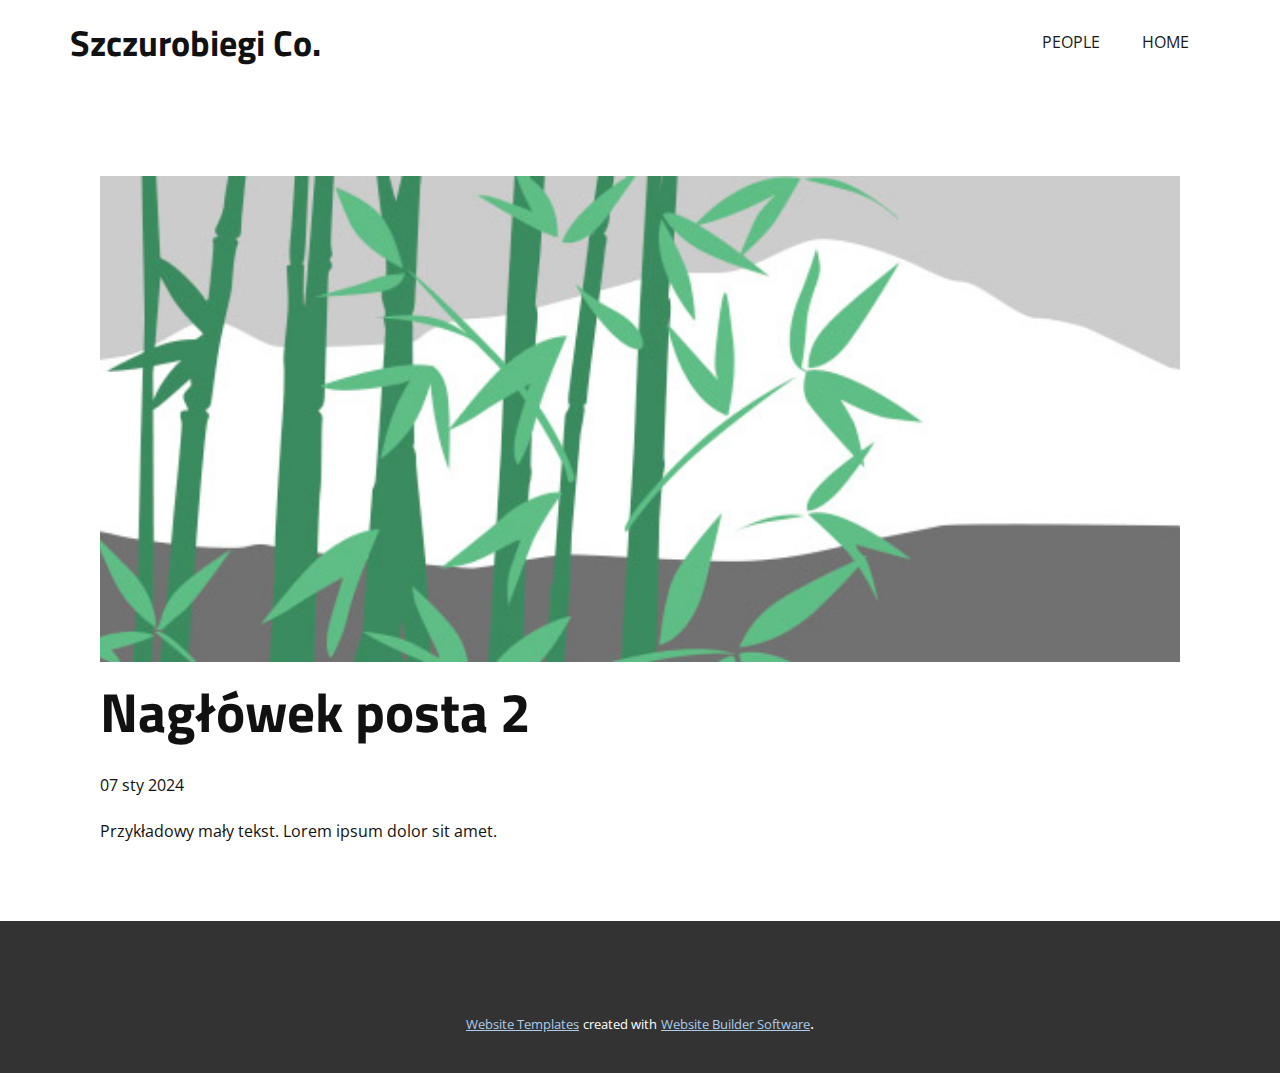
<file: blog/post-1.html>
<!DOCTYPE html>
<html style="font-size: 16px;" lang="pl"><head>
    <meta name="viewport" content="width=device-width, initial-scale=1.0">
    <meta charset="utf-8">
    <meta name="keywords" content="Nagłówek posta 1">
    <meta name="description" content="">
    <title>Nagłówek posta 2 </title>
    <link rel="stylesheet" href="../nicepage.css" media="screen">
<link rel="stylesheet" href="../Post-Template.css" media="screen">
    <script class="u-script" type="text/javascript" src="../jquery-1.9.1.min.js" defer=""></script>
    <script class="u-script" type="text/javascript" src="../nicepage.js" defer=""></script>
    <meta name="generator" content="Nicepage 6.2.4, nicepage.com">
    <link id="u-theme-google-font" rel="stylesheet" href="https://fonts.googleapis.com/css?family=Titillium+Web:200,200i,300,300i,400,400i,600,600i,700,700i,900|Open+Sans:300,300i,400,400i,500,500i,600,600i,700,700i,800,800i">
    
    
    
    <script type="application/ld+json">{
		"@context": "http://schema.org",
		"@type": "Organization",
		"name": ""
}</script>
    <meta name="theme-color" content="#478ac9">
  <meta data-intl-tel-input-cdn-path="intlTelInput/"></head>
  <body data-path-to-root="./" data-include-products="false" class="u-body u-xl-mode" data-lang="pl"><header class="u-clearfix u-header u-header" id="sec-8087"><div class="u-clearfix u-sheet u-sheet-1">
        <h3 class="u-align-left u-text u-text-default u-text-1">Szczurobiegi Co.</h3>
        <nav class="u-align-right u-menu u-menu-one-level u-offcanvas u-menu-1" data-responsive-from="XS">
          <div class="menu-collapse" style="font-size: 1rem; letter-spacing: 0px; text-transform: uppercase;">
            <a class="u-button-style u-custom-active-border-color u-custom-border u-custom-border-color u-custom-borders u-custom-hover-border-color u-custom-left-right-menu-spacing u-custom-padding-bottom u-custom-text-active-color u-custom-text-color u-custom-text-hover-color u-custom-text-shadow u-custom-top-bottom-menu-spacing u-nav-link u-text-active-palette-1-base u-text-hover-palette-2-base" href="#" style="padding: 8px 0px; font-size: calc(1em + 16px);">
              <svg class="u-svg-link" viewBox="0 0 24 24"><use xlink:href="#menu-hamburger"></use></svg>
              <svg class="u-svg-content" version="1.1" id="menu-hamburger" viewBox="0 0 16 16" x="0px" y="0px" xmlns:xlink="http://www.w3.org/1999/xlink" xmlns="http://www.w3.org/2000/svg"><g><rect y="1" width="16" height="2"></rect><rect y="7" width="16" height="2"></rect><rect y="13" width="16" height="2"></rect>
</g></svg>
            </a>
          </div>
          <div class="u-custom-menu u-nav-container">
            <ul class="u-nav u-spacing-2 u-unstyled u-nav-1"><li class="u-nav-item"><a class="u-border-active-palette-3-base u-border-hover-grey-25 u-button-style u-nav-link u-text-active-palette-1-base u-text-grey-90 u-text-hover-grey-90" href="../Szczurobiegi-Company---People.html" style="padding: 10px 20px;">People</a>
</li><li class="u-nav-item"><a class="u-border-active-palette-3-base u-border-hover-grey-25 u-button-style u-nav-link u-text-active-palette-1-base u-text-grey-90 u-text-hover-grey-90" href="../Szczurobiegi-Company.html" style="padding: 10px 20px;">Home</a>
</li></ul>
          </div>
          <div class="u-custom-menu u-nav-container-collapse">
            <div class="u-black u-container-style u-inner-container-layout u-opacity u-opacity-95 u-sidenav">
              <div class="u-inner-container-layout u-sidenav-overflow">
                <div class="u-menu-close"></div>
                <ul class="u-align-center u-nav u-popupmenu-items u-unstyled u-nav-2"><li class="u-nav-item"><a class="u-button-style u-nav-link" href="../Szczurobiegi-Company---People.html">People</a>
</li><li class="u-nav-item"><a class="u-button-style u-nav-link" href="../Szczurobiegi-Company.html">Home</a>
</li></ul>
              </div>
            </div>
            <div class="u-black u-menu-overlay u-opacity u-opacity-70"></div>
          </div>
        </nav>
      </div></header>
    <section class="u-align-center u-clearfix u-section-1" id="sec-5896">
      <div class="u-clearfix u-sheet u-valign-middle-md u-valign-middle-sm u-valign-middle-xs u-sheet-1"><!--post_details--><!--post_details_options_json--><!--{"source":""}--><!--/post_details_options_json--><!--blog_post-->
        <div class="u-container-style u-expanded-width u-post-details u-post-details-1">
          <div class="u-container-layout u-valign-middle u-container-layout-1"><!--blog_post_image-->
            <img alt="" class="u-blog-control u-expanded-width u-image u-image-default u-image-1" src="../images/68f64b9d.jpeg"><!--/blog_post_image--><!--blog_post_header-->
            <h2 class="u-blog-control u-text u-text-1">Nagłówek posta 2 </h2><!--/blog_post_header--><!--blog_post_metadata-->
            <div class="u-blog-control u-metadata u-metadata-1"><!--blog_post_metadata_date-->
              <span class="u-meta-date u-meta-icon">07 sty 2024</span><!--/blog_post_metadata_date--><!--blog_post_metadata_category-->
              <!--/blog_post_metadata_category--><!--blog_post_metadata_comments-->
              <!--/blog_post_metadata_comments-->
            </div><!--/blog_post_metadata--><!--blog_post_content-->
            <div class="u-align-justify u-blog-control u-post-content u-text u-text-2 fr-view">
  Przykładowy mały tekst. Lorem ipsum dolor sit amet.
  </div><!--/blog_post_content-->
          </div>
        </div><!--/blog_post--><!--/post_details-->
      </div>
    </section>
    
    
    
    <footer class="u-align-center u-clearfix u-footer u-grey-80 u-footer" id="sec-d364"><div class="u-clearfix u-sheet u-sheet-1"></div></footer>
    <section class="u-backlink u-clearfix u-grey-80">
      <a class="u-link" href="https://nicepage.com/website-templates" target="_blank">
        <span>Website Templates</span>
      </a>
      <p class="u-text">
        <span>created with</span>
      </p>
      <a class="u-link" href="" target="_blank">
        <span>Website Builder Software</span>
      </a>. 
    </section>
  
</body></html>
</file>
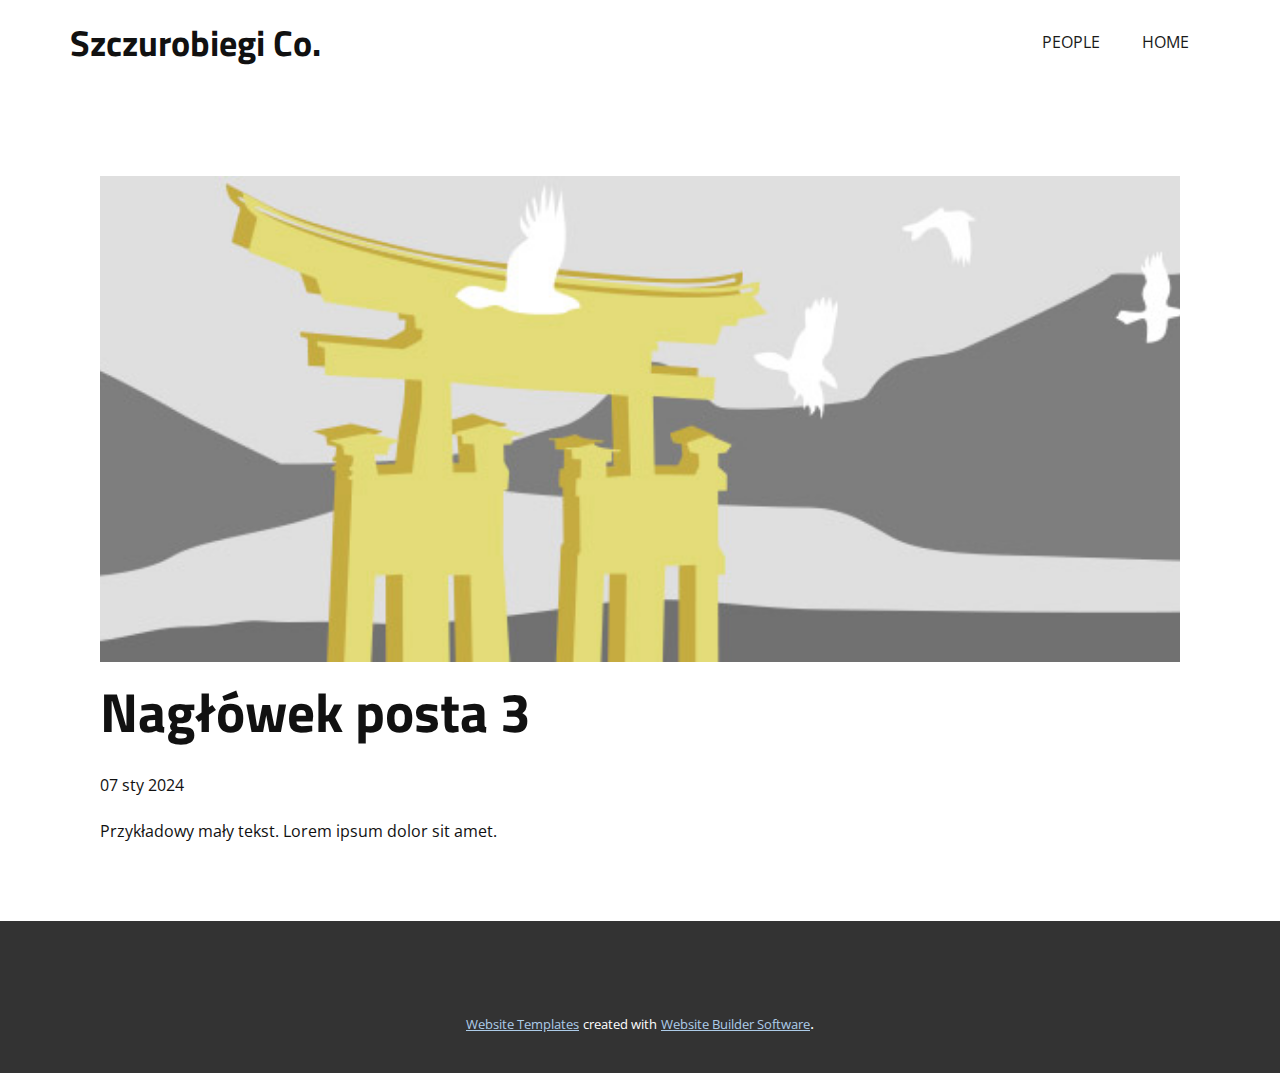
<file: blog/post-2.html>
<!DOCTYPE html>
<html style="font-size: 16px;" lang="pl"><head>
    <meta name="viewport" content="width=device-width, initial-scale=1.0">
    <meta charset="utf-8">
    <meta name="keywords" content="Nagłówek posta 1">
    <meta name="description" content="">
    <title>Nagłówek posta 3 </title>
    <link rel="stylesheet" href="../nicepage.css" media="screen">
<link rel="stylesheet" href="../Post-Template.css" media="screen">
    <script class="u-script" type="text/javascript" src="../jquery-1.9.1.min.js" defer=""></script>
    <script class="u-script" type="text/javascript" src="../nicepage.js" defer=""></script>
    <meta name="generator" content="Nicepage 6.2.4, nicepage.com">
    <link id="u-theme-google-font" rel="stylesheet" href="https://fonts.googleapis.com/css?family=Titillium+Web:200,200i,300,300i,400,400i,600,600i,700,700i,900|Open+Sans:300,300i,400,400i,500,500i,600,600i,700,700i,800,800i">
    
    
    
    <script type="application/ld+json">{
		"@context": "http://schema.org",
		"@type": "Organization",
		"name": ""
}</script>
    <meta name="theme-color" content="#478ac9">
  <meta data-intl-tel-input-cdn-path="intlTelInput/"></head>
  <body data-path-to-root="./" data-include-products="false" class="u-body u-xl-mode" data-lang="pl"><header class="u-clearfix u-header u-header" id="sec-8087"><div class="u-clearfix u-sheet u-sheet-1">
        <h3 class="u-align-left u-text u-text-default u-text-1">Szczurobiegi Co.</h3>
        <nav class="u-align-right u-menu u-menu-one-level u-offcanvas u-menu-1" data-responsive-from="XS">
          <div class="menu-collapse" style="font-size: 1rem; letter-spacing: 0px; text-transform: uppercase;">
            <a class="u-button-style u-custom-active-border-color u-custom-border u-custom-border-color u-custom-borders u-custom-hover-border-color u-custom-left-right-menu-spacing u-custom-padding-bottom u-custom-text-active-color u-custom-text-color u-custom-text-hover-color u-custom-text-shadow u-custom-top-bottom-menu-spacing u-nav-link u-text-active-palette-1-base u-text-hover-palette-2-base" href="#" style="padding: 8px 0px; font-size: calc(1em + 16px);">
              <svg class="u-svg-link" viewBox="0 0 24 24"><use xlink:href="#menu-hamburger"></use></svg>
              <svg class="u-svg-content" version="1.1" id="menu-hamburger" viewBox="0 0 16 16" x="0px" y="0px" xmlns:xlink="http://www.w3.org/1999/xlink" xmlns="http://www.w3.org/2000/svg"><g><rect y="1" width="16" height="2"></rect><rect y="7" width="16" height="2"></rect><rect y="13" width="16" height="2"></rect>
</g></svg>
            </a>
          </div>
          <div class="u-custom-menu u-nav-container">
            <ul class="u-nav u-spacing-2 u-unstyled u-nav-1"><li class="u-nav-item"><a class="u-border-active-palette-3-base u-border-hover-grey-25 u-button-style u-nav-link u-text-active-palette-1-base u-text-grey-90 u-text-hover-grey-90" href="../Szczurobiegi-Company---People.html" style="padding: 10px 20px;">People</a>
</li><li class="u-nav-item"><a class="u-border-active-palette-3-base u-border-hover-grey-25 u-button-style u-nav-link u-text-active-palette-1-base u-text-grey-90 u-text-hover-grey-90" href="../Szczurobiegi-Company.html" style="padding: 10px 20px;">Home</a>
</li></ul>
          </div>
          <div class="u-custom-menu u-nav-container-collapse">
            <div class="u-black u-container-style u-inner-container-layout u-opacity u-opacity-95 u-sidenav">
              <div class="u-inner-container-layout u-sidenav-overflow">
                <div class="u-menu-close"></div>
                <ul class="u-align-center u-nav u-popupmenu-items u-unstyled u-nav-2"><li class="u-nav-item"><a class="u-button-style u-nav-link" href="../Szczurobiegi-Company---People.html">People</a>
</li><li class="u-nav-item"><a class="u-button-style u-nav-link" href="../Szczurobiegi-Company.html">Home</a>
</li></ul>
              </div>
            </div>
            <div class="u-black u-menu-overlay u-opacity u-opacity-70"></div>
          </div>
        </nav>
      </div></header>
    <section class="u-align-center u-clearfix u-section-1" id="sec-5896">
      <div class="u-clearfix u-sheet u-valign-middle-md u-valign-middle-sm u-valign-middle-xs u-sheet-1"><!--post_details--><!--post_details_options_json--><!--{"source":""}--><!--/post_details_options_json--><!--blog_post-->
        <div class="u-container-style u-expanded-width u-post-details u-post-details-1">
          <div class="u-container-layout u-valign-middle u-container-layout-1"><!--blog_post_image-->
            <img alt="" class="u-blog-control u-expanded-width u-image u-image-default u-image-1" src="../images/8ad73f3c.jpeg"><!--/blog_post_image--><!--blog_post_header-->
            <h2 class="u-blog-control u-text u-text-1">Nagłówek posta 3 </h2><!--/blog_post_header--><!--blog_post_metadata-->
            <div class="u-blog-control u-metadata u-metadata-1"><!--blog_post_metadata_date-->
              <span class="u-meta-date u-meta-icon">07 sty 2024</span><!--/blog_post_metadata_date--><!--blog_post_metadata_category-->
              <!--/blog_post_metadata_category--><!--blog_post_metadata_comments-->
              <!--/blog_post_metadata_comments-->
            </div><!--/blog_post_metadata--><!--blog_post_content-->
            <div class="u-align-justify u-blog-control u-post-content u-text u-text-2 fr-view">
  Przykładowy mały tekst. Lorem ipsum dolor sit amet.
  </div><!--/blog_post_content-->
          </div>
        </div><!--/blog_post--><!--/post_details-->
      </div>
    </section>
    
    
    
    <footer class="u-align-center u-clearfix u-footer u-grey-80 u-footer" id="sec-d364"><div class="u-clearfix u-sheet u-sheet-1"></div></footer>
    <section class="u-backlink u-clearfix u-grey-80">
      <a class="u-link" href="https://nicepage.com/website-templates" target="_blank">
        <span>Website Templates</span>
      </a>
      <p class="u-text">
        <span>created with</span>
      </p>
      <a class="u-link" href="" target="_blank">
        <span>Website Builder Software</span>
      </a>. 
    </section>
  
</body></html>
</file>
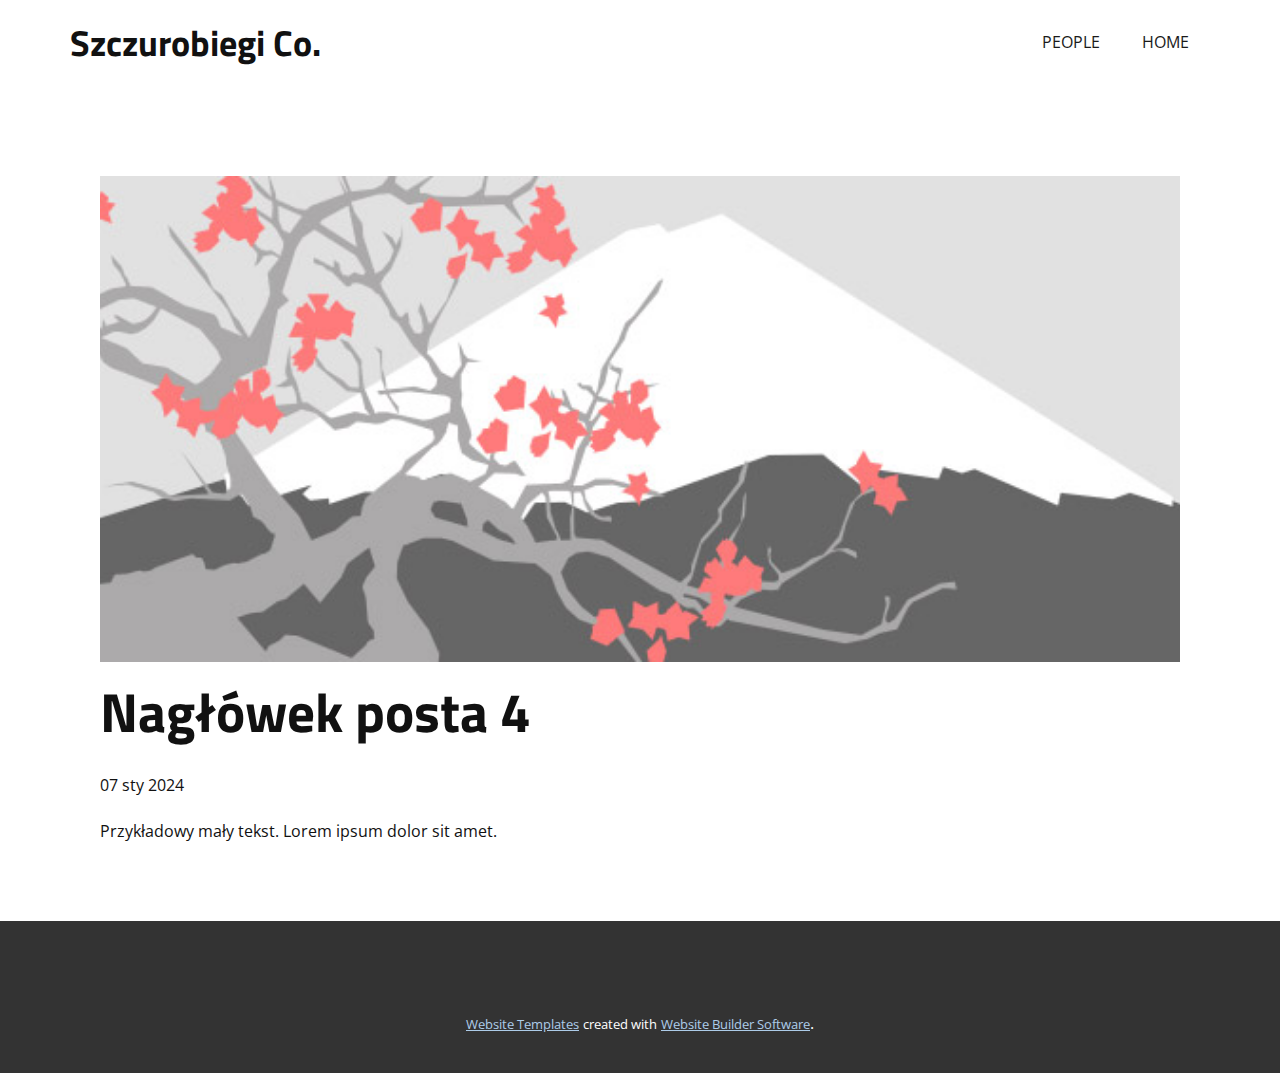
<file: blog/post-3.html>
<!DOCTYPE html>
<html style="font-size: 16px;" lang="pl"><head>
    <meta name="viewport" content="width=device-width, initial-scale=1.0">
    <meta charset="utf-8">
    <meta name="keywords" content="Nagłówek posta 1">
    <meta name="description" content="">
    <title>Nagłówek posta 4 </title>
    <link rel="stylesheet" href="../nicepage.css" media="screen">
<link rel="stylesheet" href="../Post-Template.css" media="screen">
    <script class="u-script" type="text/javascript" src="../jquery-1.9.1.min.js" defer=""></script>
    <script class="u-script" type="text/javascript" src="../nicepage.js" defer=""></script>
    <meta name="generator" content="Nicepage 6.2.4, nicepage.com">
    <link id="u-theme-google-font" rel="stylesheet" href="https://fonts.googleapis.com/css?family=Titillium+Web:200,200i,300,300i,400,400i,600,600i,700,700i,900|Open+Sans:300,300i,400,400i,500,500i,600,600i,700,700i,800,800i">
    
    
    
    <script type="application/ld+json">{
		"@context": "http://schema.org",
		"@type": "Organization",
		"name": ""
}</script>
    <meta name="theme-color" content="#478ac9">
  <meta data-intl-tel-input-cdn-path="intlTelInput/"></head>
  <body data-path-to-root="./" data-include-products="false" class="u-body u-xl-mode" data-lang="pl"><header class="u-clearfix u-header u-header" id="sec-8087"><div class="u-clearfix u-sheet u-sheet-1">
        <h3 class="u-align-left u-text u-text-default u-text-1">Szczurobiegi Co.</h3>
        <nav class="u-align-right u-menu u-menu-one-level u-offcanvas u-menu-1" data-responsive-from="XS">
          <div class="menu-collapse" style="font-size: 1rem; letter-spacing: 0px; text-transform: uppercase;">
            <a class="u-button-style u-custom-active-border-color u-custom-border u-custom-border-color u-custom-borders u-custom-hover-border-color u-custom-left-right-menu-spacing u-custom-padding-bottom u-custom-text-active-color u-custom-text-color u-custom-text-hover-color u-custom-text-shadow u-custom-top-bottom-menu-spacing u-nav-link u-text-active-palette-1-base u-text-hover-palette-2-base" href="#" style="padding: 8px 0px; font-size: calc(1em + 16px);">
              <svg class="u-svg-link" viewBox="0 0 24 24"><use xlink:href="#menu-hamburger"></use></svg>
              <svg class="u-svg-content" version="1.1" id="menu-hamburger" viewBox="0 0 16 16" x="0px" y="0px" xmlns:xlink="http://www.w3.org/1999/xlink" xmlns="http://www.w3.org/2000/svg"><g><rect y="1" width="16" height="2"></rect><rect y="7" width="16" height="2"></rect><rect y="13" width="16" height="2"></rect>
</g></svg>
            </a>
          </div>
          <div class="u-custom-menu u-nav-container">
            <ul class="u-nav u-spacing-2 u-unstyled u-nav-1"><li class="u-nav-item"><a class="u-border-active-palette-3-base u-border-hover-grey-25 u-button-style u-nav-link u-text-active-palette-1-base u-text-grey-90 u-text-hover-grey-90" href="../Szczurobiegi-Company---People.html" style="padding: 10px 20px;">People</a>
</li><li class="u-nav-item"><a class="u-border-active-palette-3-base u-border-hover-grey-25 u-button-style u-nav-link u-text-active-palette-1-base u-text-grey-90 u-text-hover-grey-90" href="../Szczurobiegi-Company.html" style="padding: 10px 20px;">Home</a>
</li></ul>
          </div>
          <div class="u-custom-menu u-nav-container-collapse">
            <div class="u-black u-container-style u-inner-container-layout u-opacity u-opacity-95 u-sidenav">
              <div class="u-inner-container-layout u-sidenav-overflow">
                <div class="u-menu-close"></div>
                <ul class="u-align-center u-nav u-popupmenu-items u-unstyled u-nav-2"><li class="u-nav-item"><a class="u-button-style u-nav-link" href="../Szczurobiegi-Company---People.html">People</a>
</li><li class="u-nav-item"><a class="u-button-style u-nav-link" href="../Szczurobiegi-Company.html">Home</a>
</li></ul>
              </div>
            </div>
            <div class="u-black u-menu-overlay u-opacity u-opacity-70"></div>
          </div>
        </nav>
      </div></header>
    <section class="u-align-center u-clearfix u-section-1" id="sec-5896">
      <div class="u-clearfix u-sheet u-valign-middle-md u-valign-middle-sm u-valign-middle-xs u-sheet-1"><!--post_details--><!--post_details_options_json--><!--{"source":""}--><!--/post_details_options_json--><!--blog_post-->
        <div class="u-container-style u-expanded-width u-post-details u-post-details-1">
          <div class="u-container-layout u-valign-middle u-container-layout-1"><!--blog_post_image-->
            <img alt="" class="u-blog-control u-expanded-width u-image u-image-default u-image-1" src="../images/0fd3416c.jpeg"><!--/blog_post_image--><!--blog_post_header-->
            <h2 class="u-blog-control u-text u-text-1">Nagłówek posta 4 </h2><!--/blog_post_header--><!--blog_post_metadata-->
            <div class="u-blog-control u-metadata u-metadata-1"><!--blog_post_metadata_date-->
              <span class="u-meta-date u-meta-icon">07 sty 2024</span><!--/blog_post_metadata_date--><!--blog_post_metadata_category-->
              <!--/blog_post_metadata_category--><!--blog_post_metadata_comments-->
              <!--/blog_post_metadata_comments-->
            </div><!--/blog_post_metadata--><!--blog_post_content-->
            <div class="u-align-justify u-blog-control u-post-content u-text u-text-2 fr-view">
  Przykładowy mały tekst. Lorem ipsum dolor sit amet.
  </div><!--/blog_post_content-->
          </div>
        </div><!--/blog_post--><!--/post_details-->
      </div>
    </section>
    
    
    
    <footer class="u-align-center u-clearfix u-footer u-grey-80 u-footer" id="sec-d364"><div class="u-clearfix u-sheet u-sheet-1"></div></footer>
    <section class="u-backlink u-clearfix u-grey-80">
      <a class="u-link" href="https://nicepage.com/website-templates" target="_blank">
        <span>Website Templates</span>
      </a>
      <p class="u-text">
        <span>created with</span>
      </p>
      <a class="u-link" href="" target="_blank">
        <span>Website Builder Software</span>
      </a>. 
    </section>
  
</body></html>
</file>
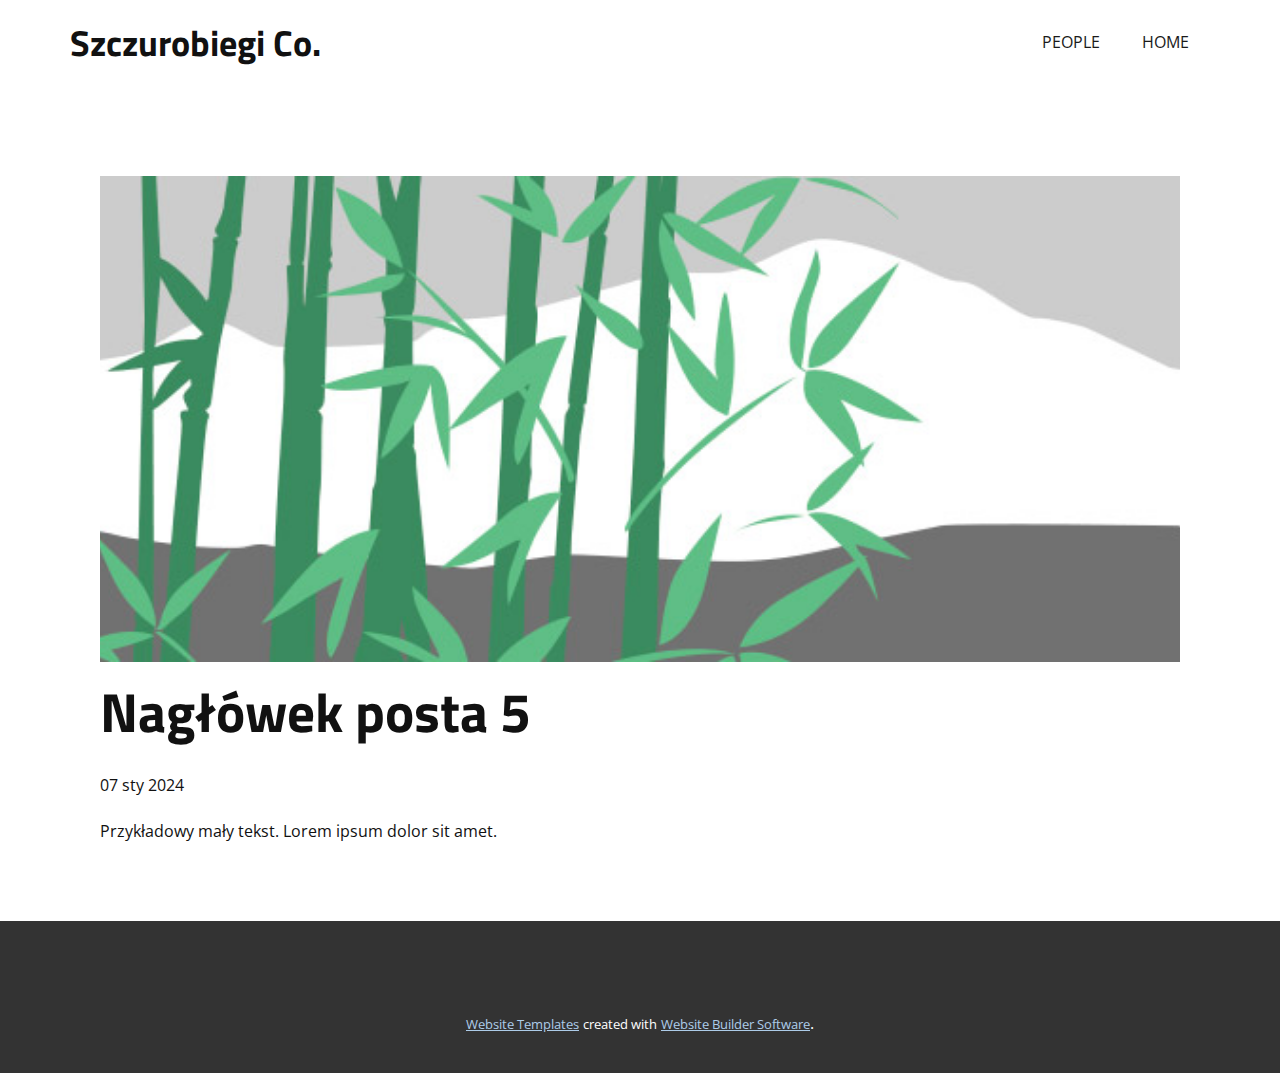
<file: blog/post-4.html>
<!DOCTYPE html>
<html style="font-size: 16px;" lang="pl"><head>
    <meta name="viewport" content="width=device-width, initial-scale=1.0">
    <meta charset="utf-8">
    <meta name="keywords" content="Nagłówek posta 1">
    <meta name="description" content="">
    <title>Nagłówek posta 5 </title>
    <link rel="stylesheet" href="../nicepage.css" media="screen">
<link rel="stylesheet" href="../Post-Template.css" media="screen">
    <script class="u-script" type="text/javascript" src="../jquery-1.9.1.min.js" defer=""></script>
    <script class="u-script" type="text/javascript" src="../nicepage.js" defer=""></script>
    <meta name="generator" content="Nicepage 6.2.4, nicepage.com">
    <link id="u-theme-google-font" rel="stylesheet" href="https://fonts.googleapis.com/css?family=Titillium+Web:200,200i,300,300i,400,400i,600,600i,700,700i,900|Open+Sans:300,300i,400,400i,500,500i,600,600i,700,700i,800,800i">
    
    
    
    <script type="application/ld+json">{
		"@context": "http://schema.org",
		"@type": "Organization",
		"name": ""
}</script>
    <meta name="theme-color" content="#478ac9">
  <meta data-intl-tel-input-cdn-path="intlTelInput/"></head>
  <body data-path-to-root="./" data-include-products="false" class="u-body u-xl-mode" data-lang="pl"><header class="u-clearfix u-header u-header" id="sec-8087"><div class="u-clearfix u-sheet u-sheet-1">
        <h3 class="u-align-left u-text u-text-default u-text-1">Szczurobiegi Co.</h3>
        <nav class="u-align-right u-menu u-menu-one-level u-offcanvas u-menu-1" data-responsive-from="XS">
          <div class="menu-collapse" style="font-size: 1rem; letter-spacing: 0px; text-transform: uppercase;">
            <a class="u-button-style u-custom-active-border-color u-custom-border u-custom-border-color u-custom-borders u-custom-hover-border-color u-custom-left-right-menu-spacing u-custom-padding-bottom u-custom-text-active-color u-custom-text-color u-custom-text-hover-color u-custom-text-shadow u-custom-top-bottom-menu-spacing u-nav-link u-text-active-palette-1-base u-text-hover-palette-2-base" href="#" style="padding: 8px 0px; font-size: calc(1em + 16px);">
              <svg class="u-svg-link" viewBox="0 0 24 24"><use xlink:href="#menu-hamburger"></use></svg>
              <svg class="u-svg-content" version="1.1" id="menu-hamburger" viewBox="0 0 16 16" x="0px" y="0px" xmlns:xlink="http://www.w3.org/1999/xlink" xmlns="http://www.w3.org/2000/svg"><g><rect y="1" width="16" height="2"></rect><rect y="7" width="16" height="2"></rect><rect y="13" width="16" height="2"></rect>
</g></svg>
            </a>
          </div>
          <div class="u-custom-menu u-nav-container">
            <ul class="u-nav u-spacing-2 u-unstyled u-nav-1"><li class="u-nav-item"><a class="u-border-active-palette-3-base u-border-hover-grey-25 u-button-style u-nav-link u-text-active-palette-1-base u-text-grey-90 u-text-hover-grey-90" href="../Szczurobiegi-Company---People.html" style="padding: 10px 20px;">People</a>
</li><li class="u-nav-item"><a class="u-border-active-palette-3-base u-border-hover-grey-25 u-button-style u-nav-link u-text-active-palette-1-base u-text-grey-90 u-text-hover-grey-90" href="../Szczurobiegi-Company.html" style="padding: 10px 20px;">Home</a>
</li></ul>
          </div>
          <div class="u-custom-menu u-nav-container-collapse">
            <div class="u-black u-container-style u-inner-container-layout u-opacity u-opacity-95 u-sidenav">
              <div class="u-inner-container-layout u-sidenav-overflow">
                <div class="u-menu-close"></div>
                <ul class="u-align-center u-nav u-popupmenu-items u-unstyled u-nav-2"><li class="u-nav-item"><a class="u-button-style u-nav-link" href="../Szczurobiegi-Company---People.html">People</a>
</li><li class="u-nav-item"><a class="u-button-style u-nav-link" href="../Szczurobiegi-Company.html">Home</a>
</li></ul>
              </div>
            </div>
            <div class="u-black u-menu-overlay u-opacity u-opacity-70"></div>
          </div>
        </nav>
      </div></header>
    <section class="u-align-center u-clearfix u-section-1" id="sec-5896">
      <div class="u-clearfix u-sheet u-valign-middle-md u-valign-middle-sm u-valign-middle-xs u-sheet-1"><!--post_details--><!--post_details_options_json--><!--{"source":""}--><!--/post_details_options_json--><!--blog_post-->
        <div class="u-container-style u-expanded-width u-post-details u-post-details-1">
          <div class="u-container-layout u-valign-middle u-container-layout-1"><!--blog_post_image-->
            <img alt="" class="u-blog-control u-expanded-width u-image u-image-default u-image-1" src="../images/68f64b9d.jpeg"><!--/blog_post_image--><!--blog_post_header-->
            <h2 class="u-blog-control u-text u-text-1">Nagłówek posta 5 </h2><!--/blog_post_header--><!--blog_post_metadata-->
            <div class="u-blog-control u-metadata u-metadata-1"><!--blog_post_metadata_date-->
              <span class="u-meta-date u-meta-icon">07 sty 2024</span><!--/blog_post_metadata_date--><!--blog_post_metadata_category-->
              <!--/blog_post_metadata_category--><!--blog_post_metadata_comments-->
              <!--/blog_post_metadata_comments-->
            </div><!--/blog_post_metadata--><!--blog_post_content-->
            <div class="u-align-justify u-blog-control u-post-content u-text u-text-2 fr-view">
  Przykładowy mały tekst. Lorem ipsum dolor sit amet.
  </div><!--/blog_post_content-->
          </div>
        </div><!--/blog_post--><!--/post_details-->
      </div>
    </section>
    
    
    
    <footer class="u-align-center u-clearfix u-footer u-grey-80 u-footer" id="sec-d364"><div class="u-clearfix u-sheet u-sheet-1"></div></footer>
    <section class="u-backlink u-clearfix u-grey-80">
      <a class="u-link" href="https://nicepage.com/website-templates" target="_blank">
        <span>Website Templates</span>
      </a>
      <p class="u-text">
        <span>created with</span>
      </p>
      <a class="u-link" href="" target="_blank">
        <span>Website Builder Software</span>
      </a>. 
    </section>
  
</body></html>
</file>
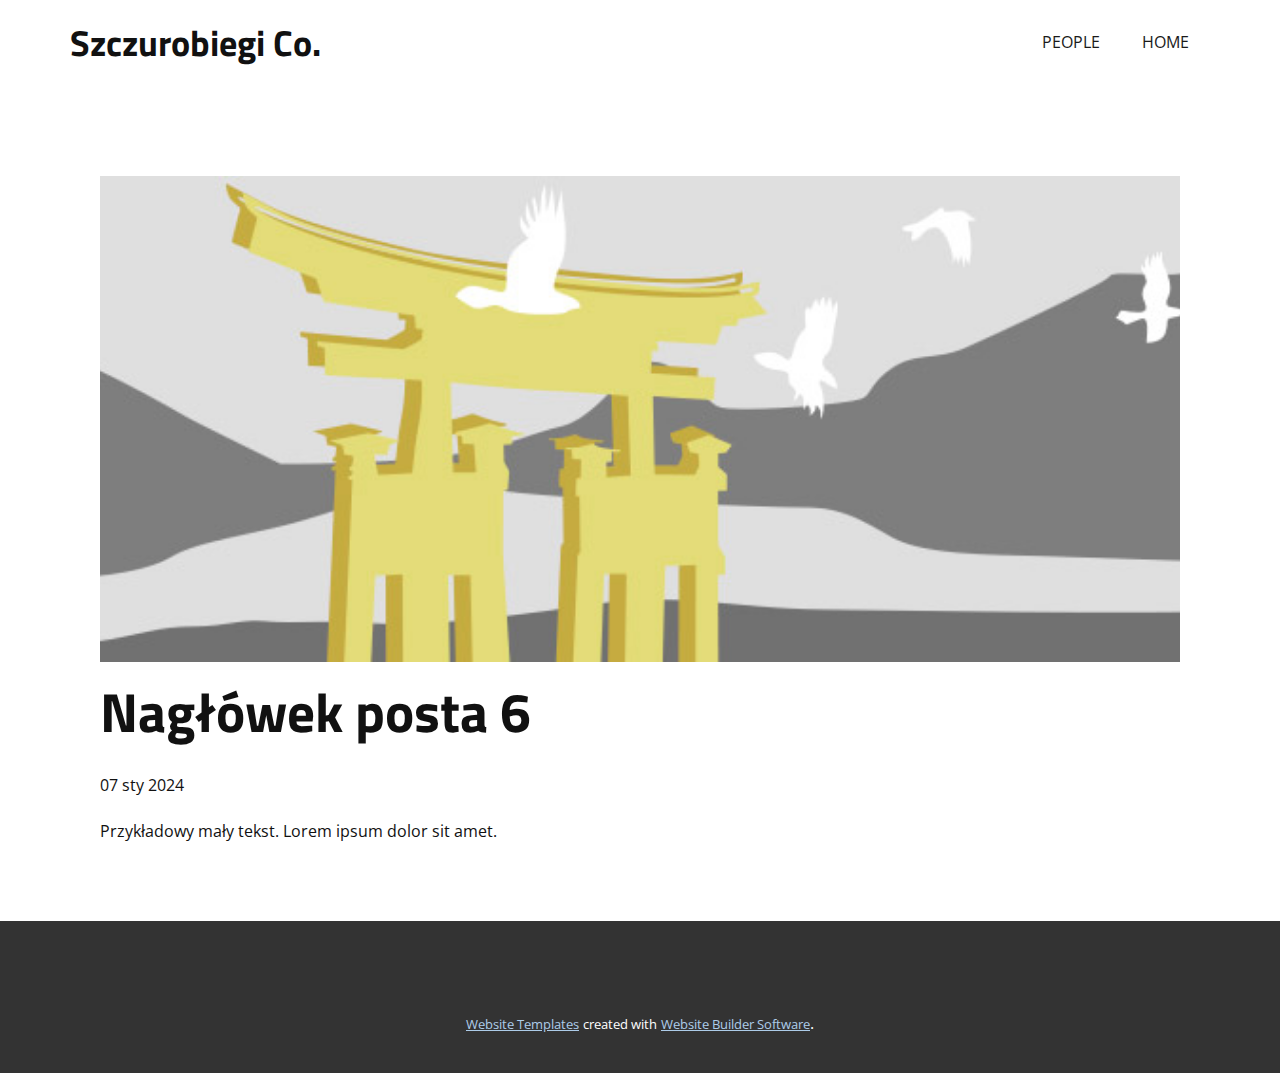
<file: blog/post-5.html>
<!DOCTYPE html>
<html style="font-size: 16px;" lang="pl"><head>
    <meta name="viewport" content="width=device-width, initial-scale=1.0">
    <meta charset="utf-8">
    <meta name="keywords" content="Nagłówek posta 1">
    <meta name="description" content="">
    <title>Nagłówek posta 6 </title>
    <link rel="stylesheet" href="../nicepage.css" media="screen">
<link rel="stylesheet" href="../Post-Template.css" media="screen">
    <script class="u-script" type="text/javascript" src="../jquery-1.9.1.min.js" defer=""></script>
    <script class="u-script" type="text/javascript" src="../nicepage.js" defer=""></script>
    <meta name="generator" content="Nicepage 6.2.4, nicepage.com">
    <link id="u-theme-google-font" rel="stylesheet" href="https://fonts.googleapis.com/css?family=Titillium+Web:200,200i,300,300i,400,400i,600,600i,700,700i,900|Open+Sans:300,300i,400,400i,500,500i,600,600i,700,700i,800,800i">
    
    
    
    <script type="application/ld+json">{
		"@context": "http://schema.org",
		"@type": "Organization",
		"name": ""
}</script>
    <meta name="theme-color" content="#478ac9">
  <meta data-intl-tel-input-cdn-path="intlTelInput/"></head>
  <body data-path-to-root="./" data-include-products="false" class="u-body u-xl-mode" data-lang="pl"><header class="u-clearfix u-header u-header" id="sec-8087"><div class="u-clearfix u-sheet u-sheet-1">
        <h3 class="u-align-left u-text u-text-default u-text-1">Szczurobiegi Co.</h3>
        <nav class="u-align-right u-menu u-menu-one-level u-offcanvas u-menu-1" data-responsive-from="XS">
          <div class="menu-collapse" style="font-size: 1rem; letter-spacing: 0px; text-transform: uppercase;">
            <a class="u-button-style u-custom-active-border-color u-custom-border u-custom-border-color u-custom-borders u-custom-hover-border-color u-custom-left-right-menu-spacing u-custom-padding-bottom u-custom-text-active-color u-custom-text-color u-custom-text-hover-color u-custom-text-shadow u-custom-top-bottom-menu-spacing u-nav-link u-text-active-palette-1-base u-text-hover-palette-2-base" href="#" style="padding: 8px 0px; font-size: calc(1em + 16px);">
              <svg class="u-svg-link" viewBox="0 0 24 24"><use xlink:href="#menu-hamburger"></use></svg>
              <svg class="u-svg-content" version="1.1" id="menu-hamburger" viewBox="0 0 16 16" x="0px" y="0px" xmlns:xlink="http://www.w3.org/1999/xlink" xmlns="http://www.w3.org/2000/svg"><g><rect y="1" width="16" height="2"></rect><rect y="7" width="16" height="2"></rect><rect y="13" width="16" height="2"></rect>
</g></svg>
            </a>
          </div>
          <div class="u-custom-menu u-nav-container">
            <ul class="u-nav u-spacing-2 u-unstyled u-nav-1"><li class="u-nav-item"><a class="u-border-active-palette-3-base u-border-hover-grey-25 u-button-style u-nav-link u-text-active-palette-1-base u-text-grey-90 u-text-hover-grey-90" href="../Szczurobiegi-Company---People.html" style="padding: 10px 20px;">People</a>
</li><li class="u-nav-item"><a class="u-border-active-palette-3-base u-border-hover-grey-25 u-button-style u-nav-link u-text-active-palette-1-base u-text-grey-90 u-text-hover-grey-90" href="../Szczurobiegi-Company.html" style="padding: 10px 20px;">Home</a>
</li></ul>
          </div>
          <div class="u-custom-menu u-nav-container-collapse">
            <div class="u-black u-container-style u-inner-container-layout u-opacity u-opacity-95 u-sidenav">
              <div class="u-inner-container-layout u-sidenav-overflow">
                <div class="u-menu-close"></div>
                <ul class="u-align-center u-nav u-popupmenu-items u-unstyled u-nav-2"><li class="u-nav-item"><a class="u-button-style u-nav-link" href="../Szczurobiegi-Company---People.html">People</a>
</li><li class="u-nav-item"><a class="u-button-style u-nav-link" href="../Szczurobiegi-Company.html">Home</a>
</li></ul>
              </div>
            </div>
            <div class="u-black u-menu-overlay u-opacity u-opacity-70"></div>
          </div>
        </nav>
      </div></header>
    <section class="u-align-center u-clearfix u-section-1" id="sec-5896">
      <div class="u-clearfix u-sheet u-valign-middle-md u-valign-middle-sm u-valign-middle-xs u-sheet-1"><!--post_details--><!--post_details_options_json--><!--{"source":""}--><!--/post_details_options_json--><!--blog_post-->
        <div class="u-container-style u-expanded-width u-post-details u-post-details-1">
          <div class="u-container-layout u-valign-middle u-container-layout-1"><!--blog_post_image-->
            <img alt="" class="u-blog-control u-expanded-width u-image u-image-default u-image-1" src="../images/8ad73f3c.jpeg"><!--/blog_post_image--><!--blog_post_header-->
            <h2 class="u-blog-control u-text u-text-1">Nagłówek posta 6 </h2><!--/blog_post_header--><!--blog_post_metadata-->
            <div class="u-blog-control u-metadata u-metadata-1"><!--blog_post_metadata_date-->
              <span class="u-meta-date u-meta-icon">07 sty 2024</span><!--/blog_post_metadata_date--><!--blog_post_metadata_category-->
              <!--/blog_post_metadata_category--><!--blog_post_metadata_comments-->
              <!--/blog_post_metadata_comments-->
            </div><!--/blog_post_metadata--><!--blog_post_content-->
            <div class="u-align-justify u-blog-control u-post-content u-text u-text-2 fr-view">
  Przykładowy mały tekst. Lorem ipsum dolor sit amet.
  </div><!--/blog_post_content-->
          </div>
        </div><!--/blog_post--><!--/post_details-->
      </div>
    </section>
    
    
    
    <footer class="u-align-center u-clearfix u-footer u-grey-80 u-footer" id="sec-d364"><div class="u-clearfix u-sheet u-sheet-1"></div></footer>
    <section class="u-backlink u-clearfix u-grey-80">
      <a class="u-link" href="https://nicepage.com/website-templates" target="_blank">
        <span>Website Templates</span>
      </a>
      <p class="u-text">
        <span>created with</span>
      </p>
      <a class="u-link" href="" target="_blank">
        <span>Website Builder Software</span>
      </a>. 
    </section>
  
</body></html>
</file>
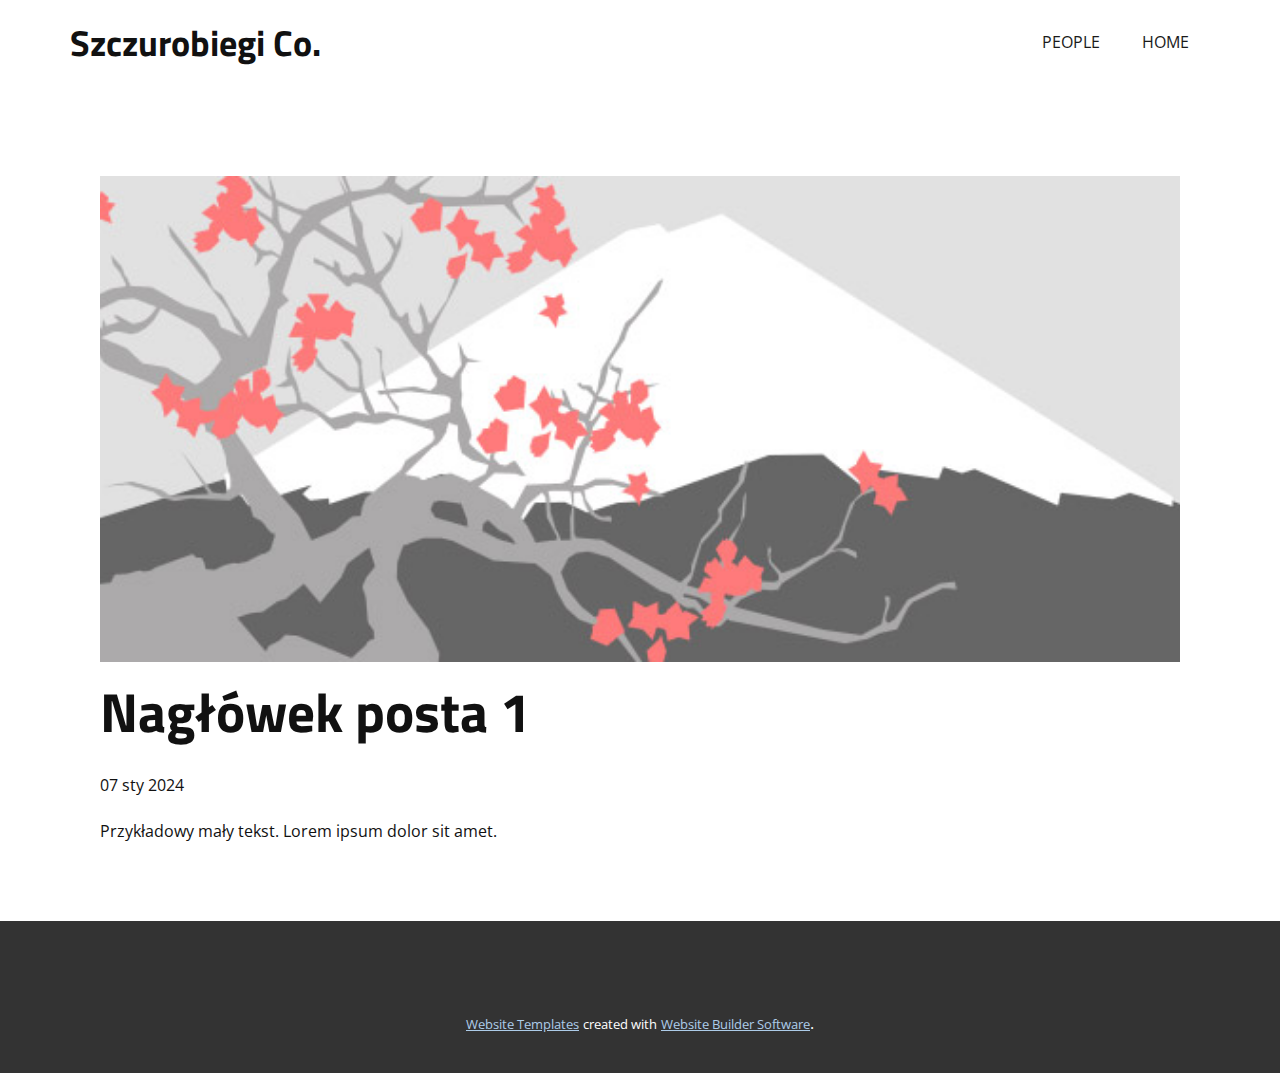
<file: blog/post.html>
<!DOCTYPE html>
<html style="font-size: 16px;" lang="pl"><head>
    <meta name="viewport" content="width=device-width, initial-scale=1.0">
    <meta charset="utf-8">
    <meta name="keywords" content="Nagłówek posta 1">
    <meta name="description" content="">
    <title>Nagłówek posta 1 </title>
    <link rel="stylesheet" href="../nicepage.css" media="screen">
<link rel="stylesheet" href="../Post-Template.css" media="screen">
    <script class="u-script" type="text/javascript" src="../jquery-1.9.1.min.js" defer=""></script>
    <script class="u-script" type="text/javascript" src="../nicepage.js" defer=""></script>
    <meta name="generator" content="Nicepage 6.2.4, nicepage.com">
    <link id="u-theme-google-font" rel="stylesheet" href="https://fonts.googleapis.com/css?family=Titillium+Web:200,200i,300,300i,400,400i,600,600i,700,700i,900|Open+Sans:300,300i,400,400i,500,500i,600,600i,700,700i,800,800i">
    
    
    
    <script type="application/ld+json">{
		"@context": "http://schema.org",
		"@type": "Organization",
		"name": ""
}</script>
    <meta name="theme-color" content="#478ac9">
  <meta data-intl-tel-input-cdn-path="intlTelInput/"></head>
  <body data-path-to-root="./" data-include-products="false" class="u-body u-xl-mode" data-lang="pl"><header class="u-clearfix u-header u-header" id="sec-8087"><div class="u-clearfix u-sheet u-sheet-1">
        <h3 class="u-align-left u-text u-text-default u-text-1">Szczurobiegi Co.</h3>
        <nav class="u-align-right u-menu u-menu-one-level u-offcanvas u-menu-1" data-responsive-from="XS">
          <div class="menu-collapse" style="font-size: 1rem; letter-spacing: 0px; text-transform: uppercase;">
            <a class="u-button-style u-custom-active-border-color u-custom-border u-custom-border-color u-custom-borders u-custom-hover-border-color u-custom-left-right-menu-spacing u-custom-padding-bottom u-custom-text-active-color u-custom-text-color u-custom-text-hover-color u-custom-text-shadow u-custom-top-bottom-menu-spacing u-nav-link u-text-active-palette-1-base u-text-hover-palette-2-base" href="#" style="padding: 8px 0px; font-size: calc(1em + 16px);">
              <svg class="u-svg-link" viewBox="0 0 24 24"><use xlink:href="#menu-hamburger"></use></svg>
              <svg class="u-svg-content" version="1.1" id="menu-hamburger" viewBox="0 0 16 16" x="0px" y="0px" xmlns:xlink="http://www.w3.org/1999/xlink" xmlns="http://www.w3.org/2000/svg"><g><rect y="1" width="16" height="2"></rect><rect y="7" width="16" height="2"></rect><rect y="13" width="16" height="2"></rect>
</g></svg>
            </a>
          </div>
          <div class="u-custom-menu u-nav-container">
            <ul class="u-nav u-spacing-2 u-unstyled u-nav-1"><li class="u-nav-item"><a class="u-border-active-palette-3-base u-border-hover-grey-25 u-button-style u-nav-link u-text-active-palette-1-base u-text-grey-90 u-text-hover-grey-90" href="../Szczurobiegi-Company---People.html" style="padding: 10px 20px;">People</a>
</li><li class="u-nav-item"><a class="u-border-active-palette-3-base u-border-hover-grey-25 u-button-style u-nav-link u-text-active-palette-1-base u-text-grey-90 u-text-hover-grey-90" href="../Szczurobiegi-Company.html" style="padding: 10px 20px;">Home</a>
</li></ul>
          </div>
          <div class="u-custom-menu u-nav-container-collapse">
            <div class="u-black u-container-style u-inner-container-layout u-opacity u-opacity-95 u-sidenav">
              <div class="u-inner-container-layout u-sidenav-overflow">
                <div class="u-menu-close"></div>
                <ul class="u-align-center u-nav u-popupmenu-items u-unstyled u-nav-2"><li class="u-nav-item"><a class="u-button-style u-nav-link" href="../Szczurobiegi-Company---People.html">People</a>
</li><li class="u-nav-item"><a class="u-button-style u-nav-link" href="../Szczurobiegi-Company.html">Home</a>
</li></ul>
              </div>
            </div>
            <div class="u-black u-menu-overlay u-opacity u-opacity-70"></div>
          </div>
        </nav>
      </div></header>
    <section class="u-align-center u-clearfix u-section-1" id="sec-5896">
      <div class="u-clearfix u-sheet u-valign-middle-md u-valign-middle-sm u-valign-middle-xs u-sheet-1"><!--post_details--><!--post_details_options_json--><!--{"source":""}--><!--/post_details_options_json--><!--blog_post-->
        <div class="u-container-style u-expanded-width u-post-details u-post-details-1">
          <div class="u-container-layout u-valign-middle u-container-layout-1"><!--blog_post_image-->
            <img alt="" class="u-blog-control u-expanded-width u-image u-image-default u-image-1" src="../images/0fd3416c.jpeg"><!--/blog_post_image--><!--blog_post_header-->
            <h2 class="u-blog-control u-text u-text-1">Nagłówek posta 1 </h2><!--/blog_post_header--><!--blog_post_metadata-->
            <div class="u-blog-control u-metadata u-metadata-1"><!--blog_post_metadata_date-->
              <span class="u-meta-date u-meta-icon">07 sty 2024</span><!--/blog_post_metadata_date--><!--blog_post_metadata_category-->
              <!--/blog_post_metadata_category--><!--blog_post_metadata_comments-->
              <!--/blog_post_metadata_comments-->
            </div><!--/blog_post_metadata--><!--blog_post_content-->
            <div class="u-align-justify u-blog-control u-post-content u-text u-text-2 fr-view">
  Przykładowy mały tekst. Lorem ipsum dolor sit amet.
  </div><!--/blog_post_content-->
          </div>
        </div><!--/blog_post--><!--/post_details-->
      </div>
    </section>
    
    
    
    <footer class="u-align-center u-clearfix u-footer u-grey-80 u-footer" id="sec-d364"><div class="u-clearfix u-sheet u-sheet-1"></div></footer>
    <section class="u-backlink u-clearfix u-grey-80">
      <a class="u-link" href="https://nicepage.com/website-templates" target="_blank">
        <span>Website Templates</span>
      </a>
      <p class="u-text">
        <span>created with</span>
      </p>
      <a class="u-link" href="" target="_blank">
        <span>Website Builder Software</span>
      </a>. 
    </section>
  
</body></html>
</file>
